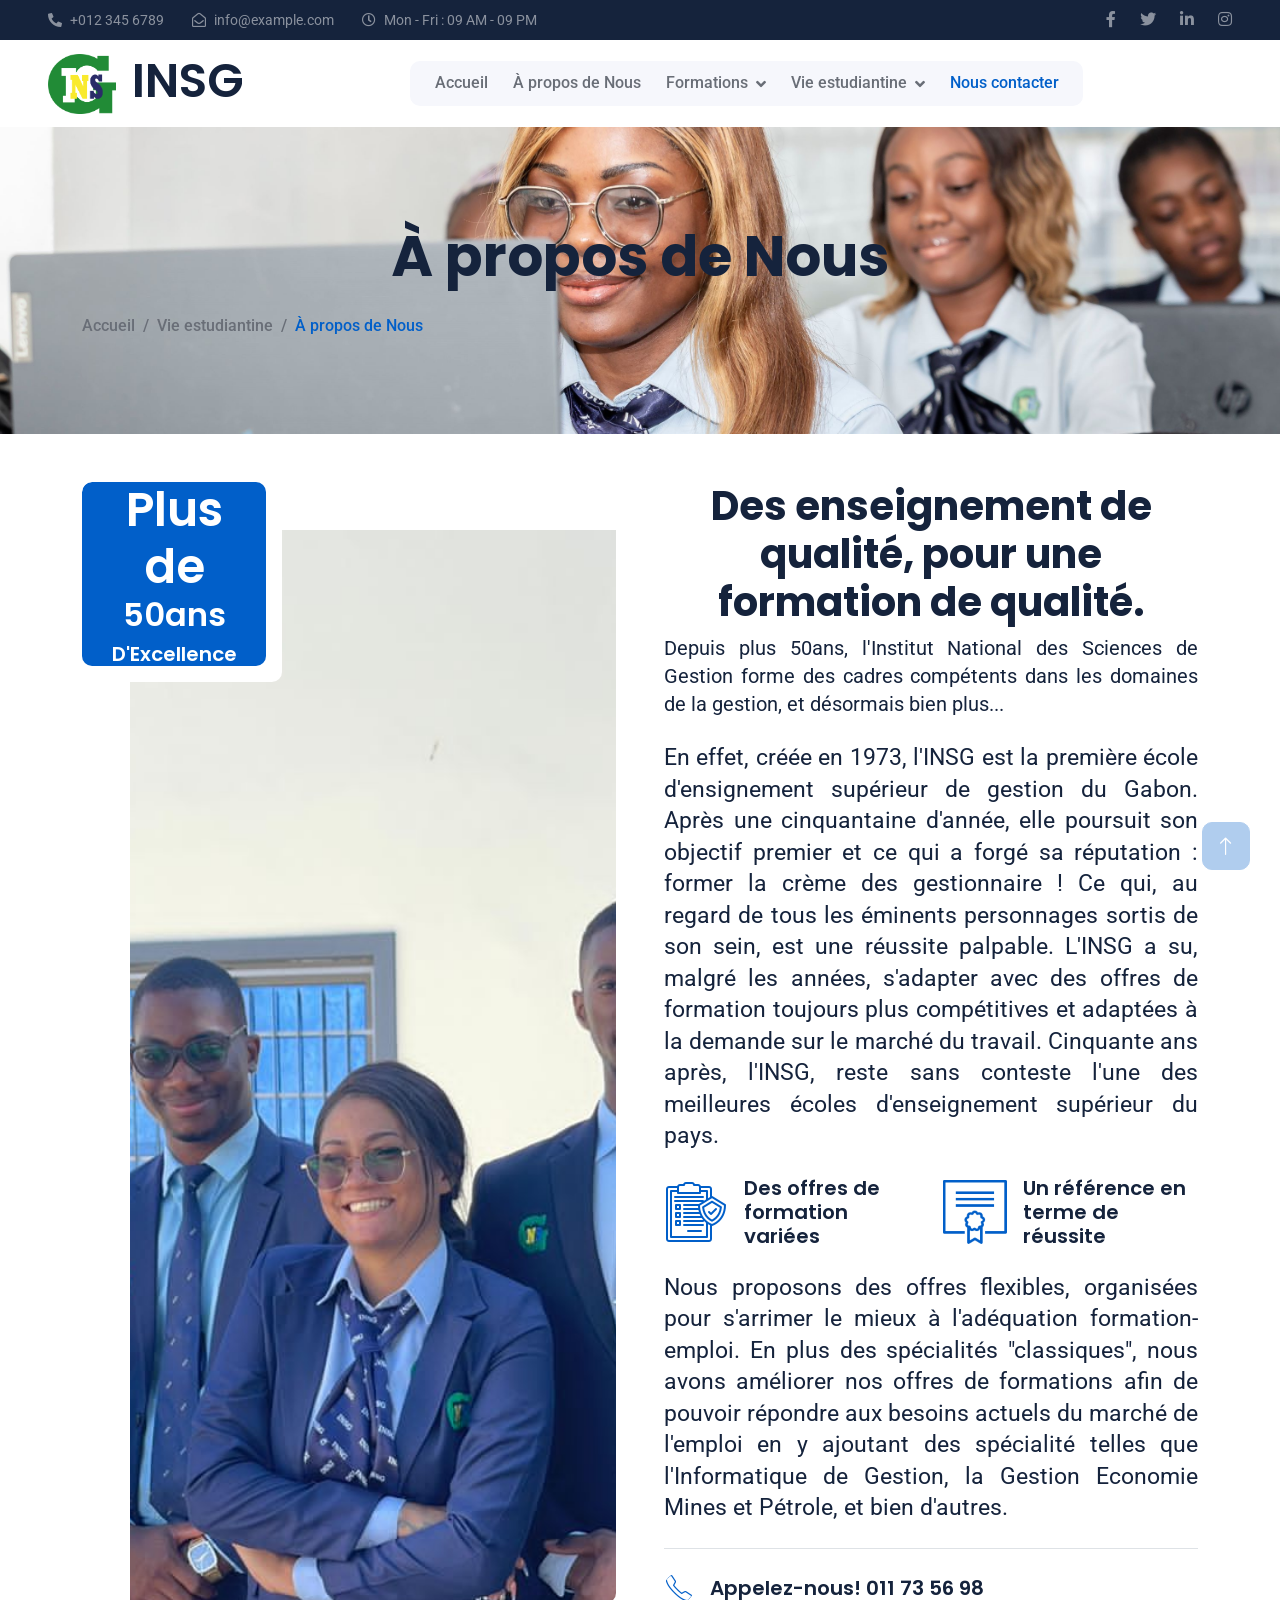
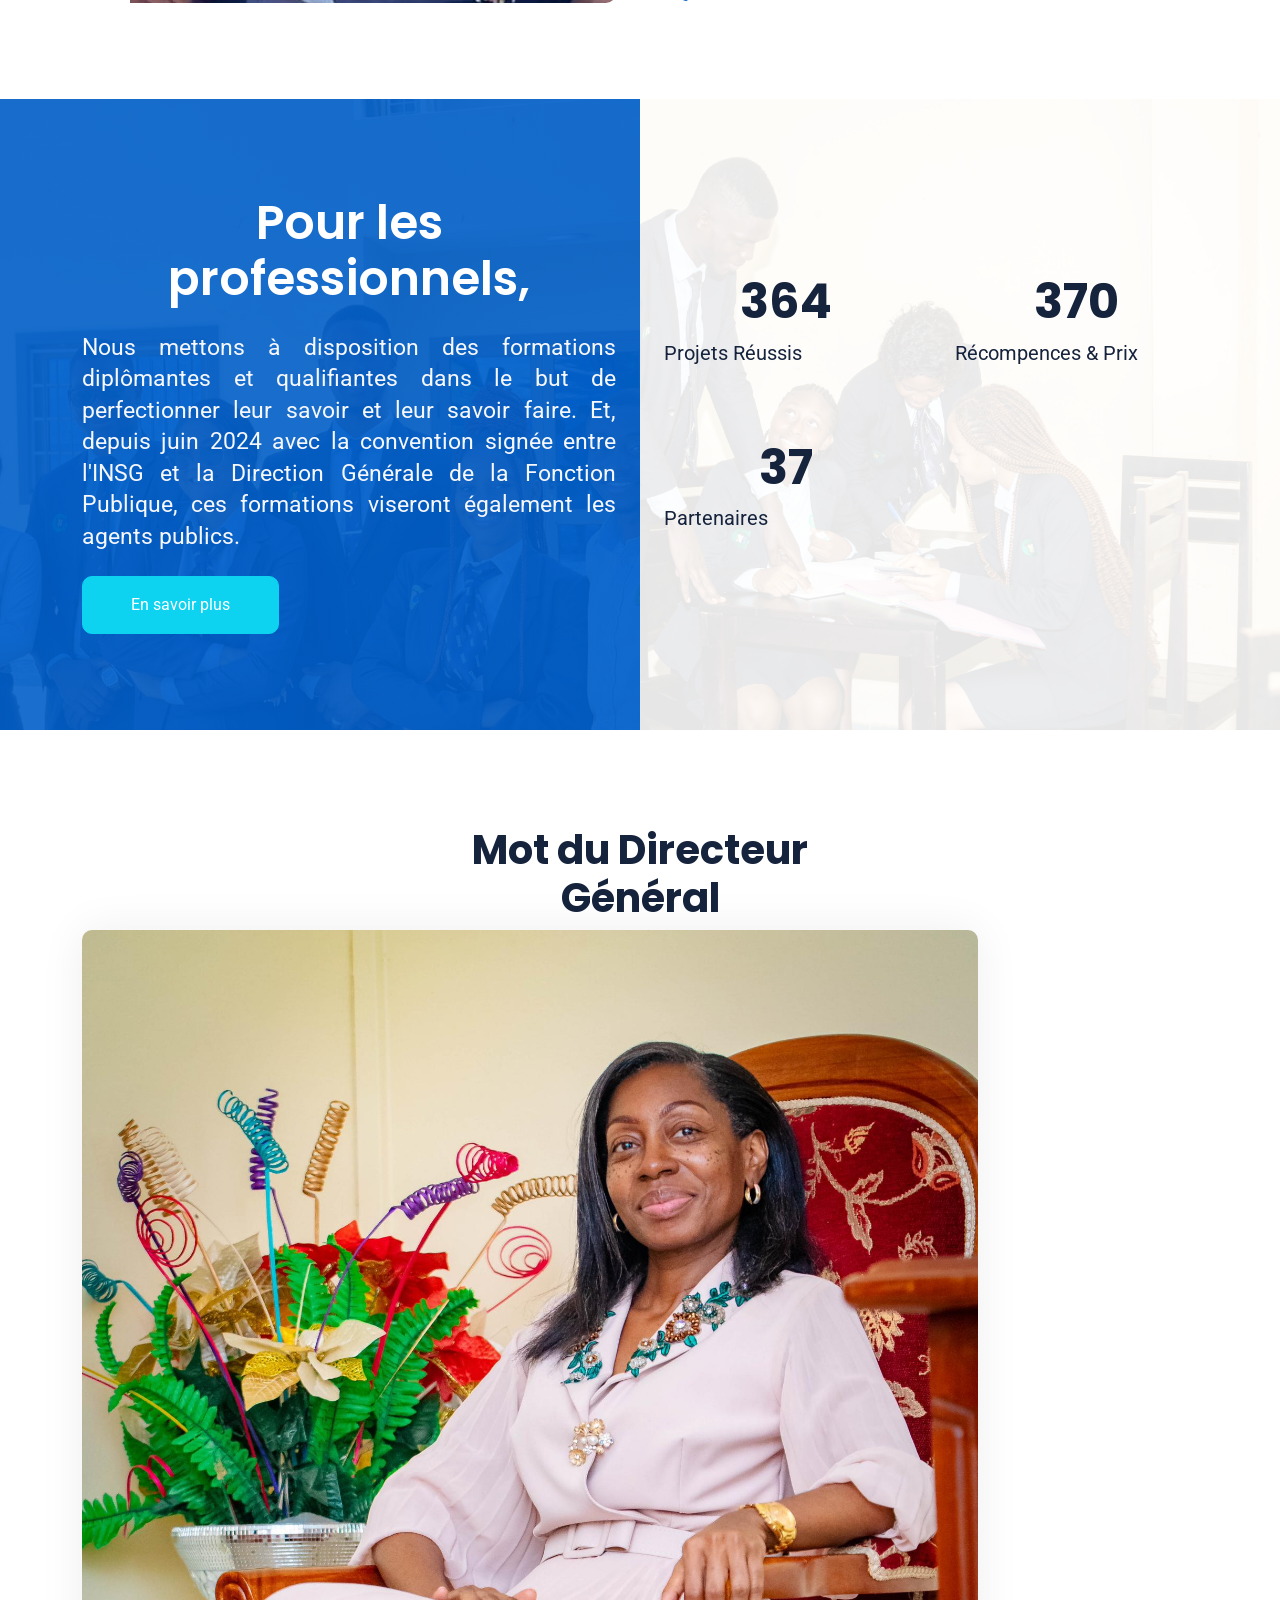
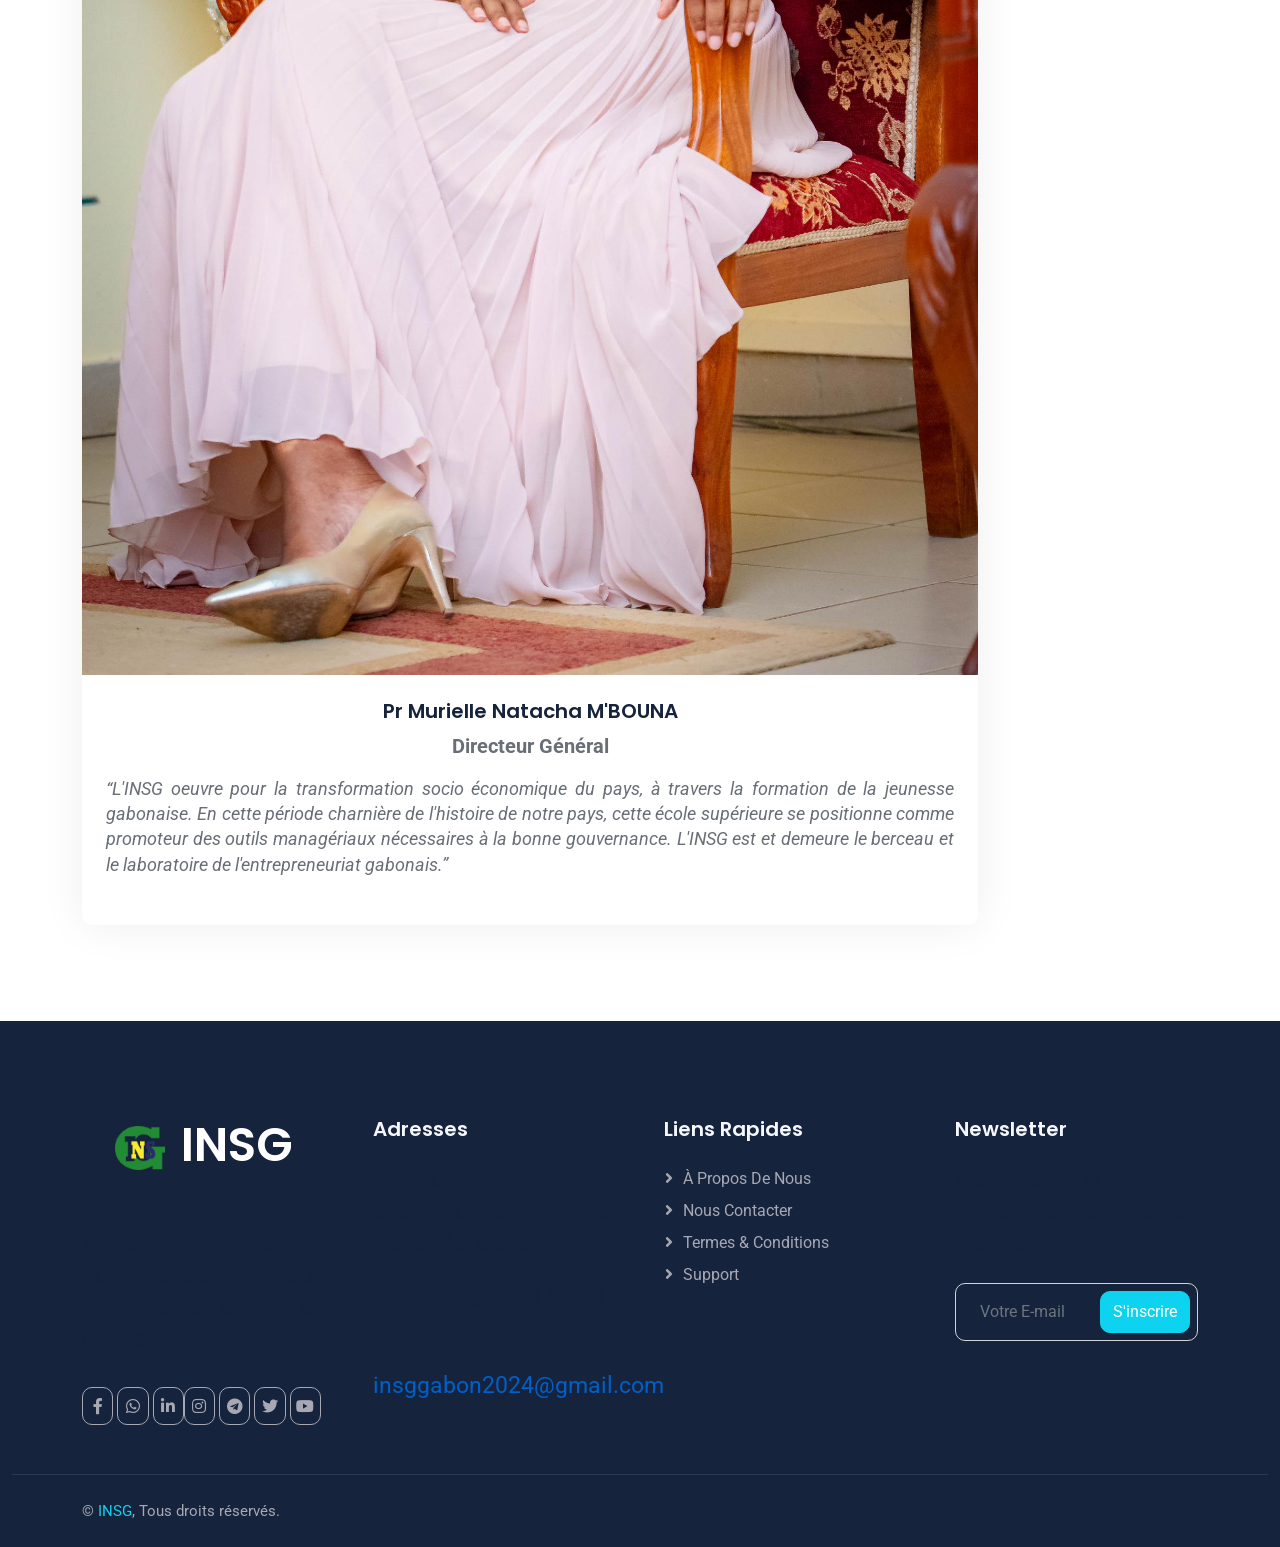
<file: about.html>
<!DOCTYPE html>
<html lang="en">
  <head>
    <meta charset="utf-8" />
    <title>INSG</title>
    <meta content="width=device-width, initial-scale=1.0" name="viewport" />
    <meta content="" name="keywords" />
    <meta content="" name="description" />

    <!-- Favicon -->
    <link href="img/icon/INSG Logo copie.png" rel="icon" />

    <!-- Google Web Fonts -->
    <link rel="preconnect" href="https://fonts.googleapis.com" />
    <link rel="preconnect" href="https://fonts.gstatic.com" crossorigin />
    <link
      href="https://fonts.googleapis.com/css2?family=Roboto:wght@400;500&family=Poppins:wght@600;700&display=swap"
      rel="stylesheet"
    />

    <!-- Icon Font Stylesheet -->
    <link
      href="https://cdnjs.cloudflare.com/ajax/libs/font-awesome/5.10.0/css/all.min.css"
      rel="stylesheet"
    />
    <link
      href="https://cdn.jsdelivr.net/npm/bootstrap-icons@1.4.1/font/bootstrap-icons.css"
      rel="stylesheet"
    />

    <!-- Libraries Stylesheet -->
    <link href="lib/animate/animate.min.css" rel="stylesheet" />
    <link href="lib/owlcarousel/assets/owl.carousel.min.css" rel="stylesheet" />

    <!-- Customized Bootstrap Stylesheet -->
    <link href="css/bootstrap.min.css" rel="stylesheet" />

    <!-- Template Stylesheet -->
    <link href="css/style.css" rel="stylesheet" />
  </head>

  <body>
    <!-- Spinner Start -->
    <div
      id="spinner"
      class="show bg-white position-fixed translate-middle w-100 vh-100 top-50 start-50 d-flex align-items-center justify-content-center"
    >
      <div class="spinner-grow text-primary" role="status"></div>
    </div>
    <!-- Spinner End -->

    <!-- Topbar Start -->
    <div
      class="container-fluid bg-dark text-white-50 py-2 px-0 d-none d-lg-block"
    >
      <div class="row gx-0 align-items-center">
        <div class="col-lg-7 px-5 text-start">
          <div class="h-100 d-inline-flex align-items-center me-4">
            <small class="fa fa-phone-alt me-2"></small>
            <small>+012 345 6789</small>
          </div>
          <div class="h-100 d-inline-flex align-items-center me-4">
            <small class="far fa-envelope-open me-2"></small>
            <small>info@example.com</small>
          </div>
          <div class="h-100 d-inline-flex align-items-center me-4">
            <small class="far fa-clock me-2"></small>
            <small>Mon - Fri : 09 AM - 09 PM</small>
          </div>
        </div>
        <div class="col-lg-5 px-5 text-end">
          <div class="h-100 d-inline-flex align-items-center">
            <a class="text-white-50 ms-4" href=""
              ><i class="fab fa-facebook-f"></i
            ></a>
            <a class="text-white-50 ms-4" href=""
              ><i class="fab fa-twitter"></i
            ></a>
            <a class="text-white-50 ms-4" href=""
              ><i class="fab fa-linkedin-in"></i
            ></a>
            <a class="text-white-50 ms-4" href=""
              ><i class="fab fa-instagram"></i
            ></a>
          </div>
        </div>
      </div>
    </div>
    <!-- Topbar End -->

    <!-- Navbar Start -->
    <nav
      class="navbar navbar-expand-lg bg-white navbar-light sticky-top px-4 px-lg-5"
    >
      <a href="index.html" class="navbar-brand d-flex align-items-center">
        <h1 class="m-0">
          <img
            class="img-fluid me-3"
            src="img/icon/INSG Logo copie.png"
            alt=""
          />INSG
        </h1>
      </a>
      <button
        type="button"
        class="navbar-toggler"
        data-bs-toggle="collapse"
        data-bs-target="#navbarCollapse"
      >
        <span class="navbar-toggler-icon"></span>
      </button>
      <div class="collapse navbar-collapse" id="navbarCollapse">
        <div class="navbar-nav mx-auto bg-light rounded pe-4 py-3 py-lg-0">
          <a href="index.html" class="nav-item nav-link">Accueil</a>
          <a href="about.html" class="nav-item nav-link">À propos de Nous</a>
          <div class="nav-item dropdown">
            <a
              href="#"
              class="nav-link dropdown-toggle"
              data-bs-toggle="dropdown"
              >Formations</a
            >
            <div class="dropdown-menu bg-light border-0 m-0">
              <a href="formation-initiale.html" class="dropdown-item"
                >Formation Initiale</a
              >
              <a href="formation-continue.html" class="dropdown-item"
                >Formation Continue</a
              >
            </div>
          </div>
          <div class="nav-item dropdown">
            <a
              href="#"
              class="nav-link dropdown-toggle"
              data-bs-toggle="dropdown"
              >Vie estudiantine</a
            >
            <div class="dropdown-menu bg-light border-0 m-0">
              <a href="clubs.html" class="dropdown-item">Clubs</a>
              <a href="associations.html" class="dropdown-item">Associations</a>
            </div>
          </div>
          <a href="contact.html" class="nav-item nav-link active"
            >Nous contacter</a
          >
        </div>
      </div>
      <!-- <a href="" class="btn btn-primary px-3 d-none d-lg-block"
        >Obtenir un devis</a
      > -->
    </nav>
    <!-- Navbar End -->

    <!-- Page Header Start -->
    <div
      class="container-fluid page-header py-5 mb-5 wow fadeIn"
      data-wow-delay="0.1s"
    >
      <div class="container py-5">
        <h1 class="display-4 animated slideInDown mb-4">À propos de Nous</h1>
        <nav aria-label="breadcrumb animated slideInDown">
          <ol class="breadcrumb mb-0">
            <li class="breadcrumb-item"><a href="#">Accueil</a></li>
            <li class="breadcrumb-item"><a href="#">Vie estudiantine</a></li>
            <li class="breadcrumb-item active" aria-current="page">
              À propos de Nous
            </li>
          </ol>
        </nav>
      </div>
    </div>
    <!-- Page Header End -->

    <!-- About Start -->
    <div class="container-xxl py-5">
      <div class="container">
        <div class="row g-5">
          <div class="col-lg-6 wow fadeInUp" data-wow-delay="0.1s">
            <div
              class="position-relative overflow-hidden rounded ps-5 pt-5 h-100"
              style="min-height: 400px"
            >
              <img
                class="position-absolute w-100 h-100"
                src="img/about.jpg"
                alt=""
                style="object-fit: cover"
              />
              <div
                class="position-absolute top-0 start-0 bg-white rounded pe-3 pb-3"
                style="width: 200px; height: 200px"
              >
                <div
                  class="d-flex flex-column justify-content-center text-center bg-primary rounded h-100 p-3"
                >
                  <h1 class="text-white mb-0">Plus de</h1>
                  <h2 class="text-white">50ans</h2>
                  <h5 class="text-white mb-0">D'Excellence</h5>
                </div>
              </div>
            </div>
          </div>
          <div class="col-lg-6 wow fadeInUp" data-wow-delay="0.5s">
            <div class="h-100">
              <h1 class="display-6 mb-5">
                Des enseignement de qualité, pour une formation de qualité.
              </h1>
              <p class="fs-5 text-primary mb-4">
                Depuis plus 50ans, l'Institut National des Sciences de Gestion
                forme des cadres compétents dans les domaines de la gestion, et
                désormais bien plus...
              </p>
              <p class="mb-4">
                En effet, créée en 1973, l'INSG est la première école
                d'ensignement supérieur de gestion du Gabon. Après une
                cinquantaine d'année, elle poursuit son objectif premier et ce
                qui a forgé sa réputation : former la crème des gestionnaire !
                Ce qui, au regard de tous les éminents personnages sortis de son
                sein, est une réussite palpable. L'INSG a su, malgré les années,
                s'adapter avec des offres de formation toujours plus
                compétitives et adaptées à la demande sur le marché du travail.
                Cinquante ans après, l'INSG, reste sans conteste l'une des
                meilleures écoles d'enseignement supérieur du pays.
              </p>
              <div class="row g-4 mb-4">
                <div class="col-sm-6">
                  <div class="d-flex align-items-center">
                    <img
                      class="flex-shrink-0 me-3"
                      src="img/icon/icon-04-primary.png"
                      alt=""
                    />
                    <h5 class="mb-0">Des offres de formation variées</h5>
                  </div>
                </div>
                <div class="col-sm-6">
                  <div class="d-flex align-items-center">
                    <img
                      class="flex-shrink-0 me-3"
                      src="img/icon/icons8-diploma-100.png"
                      alt=""
                    />
                    <h5 class="mb-0">Un référence en terme de réussite</h5>
                  </div>
                </div>
              </div>
              <p class="mb-4">
                Nous proposons des offres flexibles, organisées pour s'arrimer
                le mieux à l'adéquation formation-emploi. En plus des
                spécialités "classiques", nous avons améliorer nos offres de
                formations afin de pouvoir répondre aux besoins actuels du
                marché de l'emploi en y ajoutant des spécialité telles que
                l'Informatique de Gestion, la Gestion Economie Mines et Pétrole,
                et bien d'autres.
              </p>
              <div class="border-top mt-4 pt-4">
                <div class="d-flex align-items-center">
                  <img
                    class="flex-shrink-0 rounded-circle me-3"
                    src="img/icon/icons8-telephone-100.png"
                    alt=""
                  />
                  <h5 class="mb-0">Appelez-nous! 011 73 56 98</h5>
                </div>
              </div>
            </div>
          </div>
        </div>
      </div>
    </div>
    <!-- About End -->

    <!-- Facts Start -->
    <div class="container-fluid overflow-hidden my-5 px-lg-0">
      <div class="container facts px-lg-0">
        <div class="row g-0 mx-lg-0">
          <div class="col-lg-6 facts-text wow fadeIn" data-wow-delay="0.1s">
            <div class="h-100 px-4 ps-lg-0">
              <h1 class="text-white mb-4">Pour les professionnels,</h1>
              <p class="text-light mb-5">
                Nous mettons à disposition des formations diplômantes et
                qualifiantes dans le but de perfectionner leur savoir et leur
                savoir faire. Et, depuis juin 2024 avec la convention signée
                entre l'INSG et la Direction Générale de la Fonction Publique,
                ces formations viseront également les agents publics.
              </p>
              <a
                href="formation-continue.html"
                class="align-self-start btn btn-secondary py-3 px-5"
                >En savoir plus</a
              >
            </div>
          </div>
          <div class="col-lg-6 facts-counter wow fadeIn" data-wow-delay="0.5s">
            <div class="h-100 px-4 pe-lg-0">
              <div class="row g-5">
                <!-- <div class="col-sm-6">
                  <h1 class="display-5" data-toggle="counter-up">1234</h1>
                  <p class="fs-5 text-primary">Clients Satisfaits</p>
                </div> -->
                <div class="col-sm-6">
                  <h1 class="display-5" data-toggle="counter-up">1234</h1>
                  <p class="fs-5 text-primary">Projets Réussis</p>
                </div>
                <div class="col-sm-6">
                  <h1 class="display-5" data-toggle="counter-up">1234</h1>
                  <p class="fs-5 text-primary">Récompences & Prix</p>
                </div>
                <div class="col-sm-6">
                  <h1 class="display-5" data-toggle="counter-up">123</h1>
                  <p class="fs-5 text-primary">Partenaires</p>
                </div>
              </div>
            </div>
          </div>
        </div>
      </div>
    </div>
    <!-- Facts End -->

    <!-- Team Start -->
    <div class="container-xxl py-5">
      <div class="container">
        <div class="text-center mx-auto" style="max-width: 500px">
          <h1 class="display-6 mb-5">Mot du Directeur Général</h1>
        </div>
        <div class="row g-4">
          <div class="col-lg-3 col-md-6 wow fadeInUp" data-wow-delay="0.1s">
            <div class="team-item rounded">
              <img class="img-fluid" src="img/DG.jpg" alt="" />
              <div class="text-center p-4">
                <h5>Pr Murielle Natacha M'BOUNA</h5>
                <span>Directeur Général</span>
                <p class="mot-dg mb-5">
                  <em>
                    “L'INSG oeuvre pour la transformation socio économique du
                    pays, à travers la formation de la jeunesse gabonaise. En
                    cette période charnière de l'histoire de notre pays, cette
                    école supérieure se positionne comme promoteur des outils
                    managériaux nécessaires à la bonne gouvernance. L'INSG est
                    et demeure le berceau et le laboratoire de l'entrepreneuriat
                    gabonais.”
                  </em>
                </p>
              </div>
            </div>
          </div>
        </div>
      </div>
    </div>
    <!-- Team End -->

    <!-- Footer Start -->
    <div
      class="container-fluid bg-dark footer mt-5 pt-5 wow fadeIn"
      data-wow-delay="0.1s"
    >
      <div class="container py-5">
        <div class="row g-5">
          <div class="col-lg-3 col-md-6">
            <h1 class="text-white mb-4">
              <img
                class="img-fluid me-3"
                src="img/icon/INSG Logo 2.png"
                alt=""
              />INSG
            </h1>
            <p>
              Première école supérieure de gestion du Gabon, nous formons la
              crème de gestionnaire !
            </p>
            <div class="d-flex pt-2">
              <a
                class="btn btn-square me-1"
                href="https://www.facebook.com/share/AqTEwnG1KFaj428p/?mibextid=LQQJ4d"
                target="_blank"
                ><i class="fab fa-facebook-f"></i
              ></a>
              <a
                class="btn btn-square me-1"
                href="https://whatsapp.com/channel/0029VaZIEoA5kg6yLRCyvH2j"
                target="_blank"
                ><i class="fab fa-whatsapp"></i
              ></a>
              <a
                class="btn btn-square me-0"
                href="https://www.linkedin.com/company/institut-national-des-sciences-de-gestion-officiel/"
                target="_blank"
                ><i class="fab fa-linkedin-in"></i
              ></a>
              <a
                class="btn btn-square me-1"
                href="https://www.instagram.com/insg_gabon?igsh=MXA3NzZ6dDhqcHZ2NA%3D%3D&utm_source=qr"
                target="_blank"
                ><i class="fab fa-instagram"></i
              ></a>
              <a
                class="btn btn-square me-1"
                href="https://t.me/insggabon"
                target="_blank"
                ><i class="fab fa-telegram"></i
              ></a>
              <a
                class="btn btn-square me-1"
                href="https://x.com/insg_gabon"
                target="_blank"
                ><i class="fab fa-twitter"></i
              ></a>
              <a
                class="btn btn-square me-1"
                href="https://youtube.com/@institutnationaldessciencesdeg?si=Vd_YM5fWABOpxVqA"
                target="_blank"
                ><i class="fab fa-youtube"></i
              ></a>
            </div>
          </div>
          <div class="col-lg-3 col-md-6">
            <h5 class="text-light mb-4">Adresses</h5>
            <p>
              <i class="fa fa-map-marker-alt me-3"></i>Feu tricolore du
              Gros-Bouquet, BP: 190, Libreville, Gabon
            </p>
            <p><i class="fa fa-phone-alt me-3"></i>+241 011 73 56 98</p>
            <p>
              <i class="fa fa-envelope me-3"></i
              ><a href="mailto: insggabon2024@gmail.com"
                >insggabon2024@gmail.com</a
              >
            </p>
          </div>
          <div class="col-lg-3 col-md-6">
            <h5 class="text-light mb-4">Liens Rapides</h5>
            <a class="btn btn-link" href="">À propos de Nous</a>
            <a class="btn btn-link" href="">Nous contacter</a>
            <a class="btn btn-link" href="">Termes & Conditions</a>
            <a class="btn btn-link" href="">Support</a>
          </div>
          <div class="col-lg-3 col-md-6">
            <h5 class="text-light mb-4">Newsletter</h5>
            <p>Inscrivez-vous à notre Newsletter pour ne rien manquer!</p>
            <div class="position-relative mx-auto" style="max-width: 400px">
              <input
                class="form-control bg-transparent w-100 py-3 ps-4 pe-5"
                type="text"
                placeholder="Votre E-mail"
              />
              <button
                type="button"
                class="btn btn-secondary py-2 position-absolute top-0 end-0 mt-2 me-2"
              >
                S'inscrire
              </button>
            </div>
          </div>
        </div>
      </div>
      <div class="container-fluid copyright">
        <div class="container">
          <div class="row">
            <div class="col-md-6 text-center text-md-start mb-3 mb-md-0">
              &copy; <a href="#">INSG</a>, Tous droits réservés.
            </div>
          </div>
        </div>
      </div>
    </div>
    <!-- Footer End -->

    <!-- Back to Top -->
    <a href="#" class="btn btn-lg btn-primary btn-lg-square back-to-top"
      ><i class="bi bi-arrow-up"></i
    ></a>

    <!-- JavaScript Libraries -->
    <script src="https://code.jquery.com/jquery-3.4.1.min.js"></script>
    <script src="https://cdn.jsdelivr.net/npm/bootstrap@5.0.0/dist/js/bootstrap.bundle.min.js"></script>
    <script src="lib/wow/wow.min.js"></script>
    <script src="lib/easing/easing.min.js"></script>
    <script src="lib/waypoints/waypoints.min.js"></script>
    <script src="lib/owlcarousel/owl.carousel.min.js"></script>
    <script src="lib/counterup/counterup.min.js"></script>

    <!-- Template Javascript -->
    <script src="js/main.js"></script>
  </body>
</html>
</file>
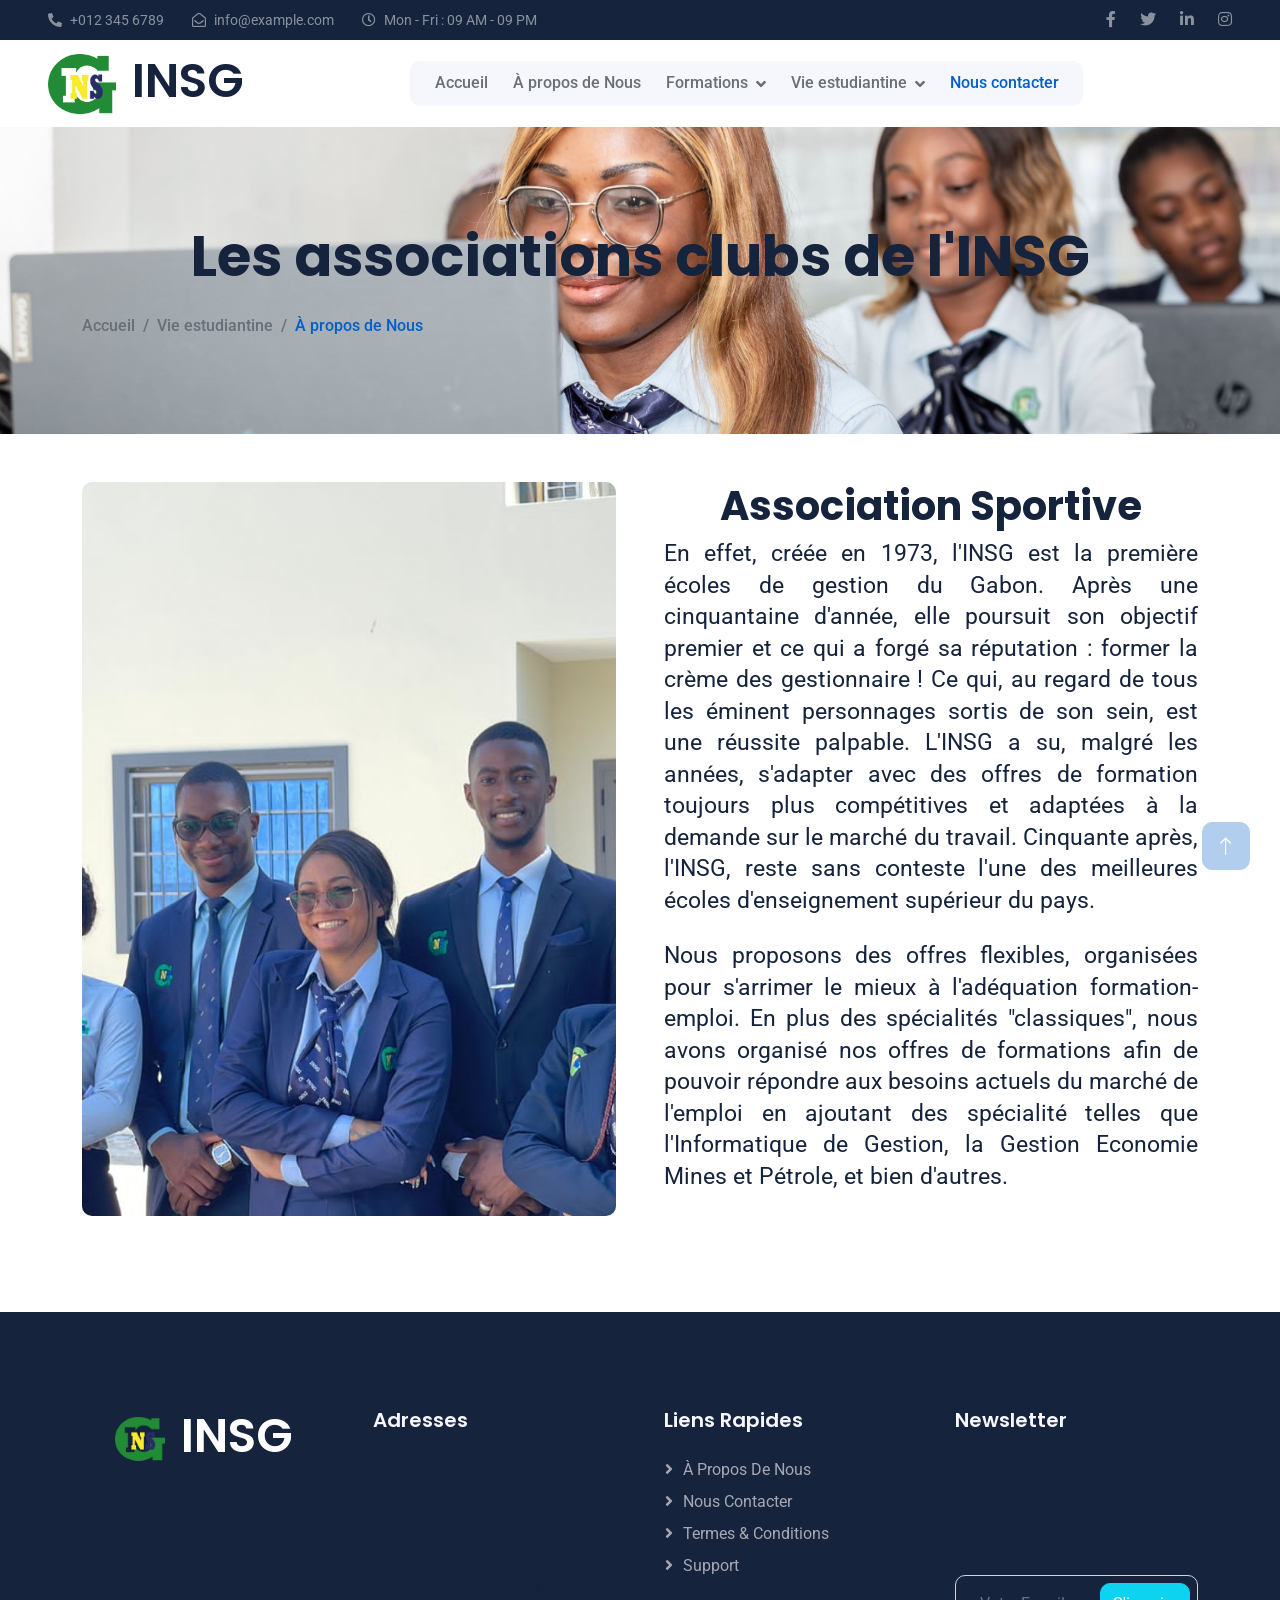
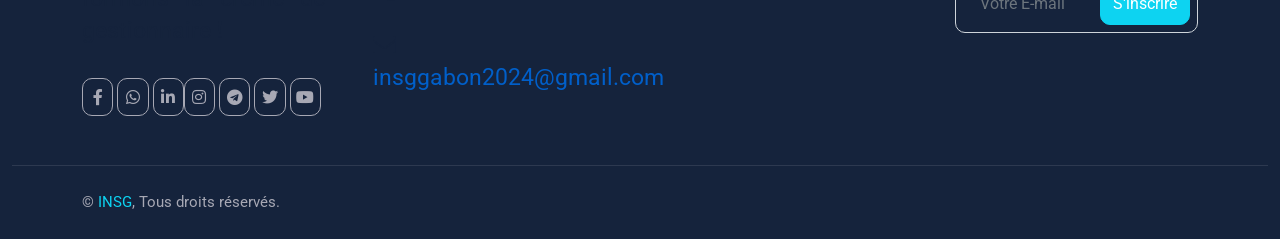
<file: associations.html>
<!DOCTYPE html>
<html lang="en">
  <head>
    <meta charset="utf-8" />
    <title>INSG - Clubs</title>
    <meta content="width=device-width, initial-scale=1.0" name="viewport" />
    <meta content="" name="keywords" />
    <meta content="" name="description" />

    <!-- Favicon -->
    <link href="img/icon/INSG Logo copie.png" rel="icon" />

    <!-- Google Web Fonts -->
    <link rel="preconnect" href="https://fonts.googleapis.com" />
    <link rel="preconnect" href="https://fonts.gstatic.com" crossorigin />
    <link
      href="https://fonts.googleapis.com/css2?family=Roboto:wght@400;500&family=Poppins:wght@600;700&display=swap"
      rel="stylesheet"
    />

    <!-- Icon Font Stylesheet -->
    <link
      href="https://cdnjs.cloudflare.com/ajax/libs/font-awesome/5.10.0/css/all.min.css"
      rel="stylesheet"
    />
    <link
      href="https://cdn.jsdelivr.net/npm/bootstrap-icons@1.4.1/font/bootstrap-icons.css"
      rel="stylesheet"
    />

    <!-- Libraries Stylesheet -->
    <link href="lib/animate/animate.min.css" rel="stylesheet" />
    <link href="lib/owlcarousel/assets/owl.carousel.min.css" rel="stylesheet" />

    <!-- Customized Bootstrap Stylesheet -->
    <link href="css/bootstrap.min.css" rel="stylesheet" />

    <!-- Template Stylesheet -->
    <link href="css/style.css" rel="stylesheet" />
  </head>

  <body>
    <!-- Spinner Start -->
    <div
      id="spinner"
      class="show bg-white position-fixed translate-middle w-100 vh-100 top-50 start-50 d-flex align-items-center justify-content-center"
    >
      <div class="spinner-grow text-primary" role="status"></div>
    </div>
    <!-- Spinner End -->

    <!-- Topbar Start -->
    <div
      class="container-fluid bg-dark text-white-50 py-2 px-0 d-none d-lg-block"
    >
      <div class="row gx-0 align-items-center">
        <div class="col-lg-7 px-5 text-start">
          <div class="h-100 d-inline-flex align-items-center me-4">
            <small class="fa fa-phone-alt me-2"></small>
            <small>+012 345 6789</small>
          </div>
          <div class="h-100 d-inline-flex align-items-center me-4">
            <small class="far fa-envelope-open me-2"></small>
            <small>info@example.com</small>
          </div>
          <div class="h-100 d-inline-flex align-items-center me-4">
            <small class="far fa-clock me-2"></small>
            <small>Mon - Fri : 09 AM - 09 PM</small>
          </div>
        </div>
        <div class="col-lg-5 px-5 text-end">
          <div class="h-100 d-inline-flex align-items-center">
            <a class="text-white-50 ms-4" href=""
              ><i class="fab fa-facebook-f"></i
            ></a>
            <a class="text-white-50 ms-4" href=""
              ><i class="fab fa-twitter"></i
            ></a>
            <a class="text-white-50 ms-4" href=""
              ><i class="fab fa-linkedin-in"></i
            ></a>
            <a class="text-white-50 ms-4" href=""
              ><i class="fab fa-instagram"></i
            ></a>
          </div>
        </div>
      </div>
    </div>
    <!-- Topbar End -->

    <!-- Navbar Start -->
    <nav
      class="navbar navbar-expand-lg bg-white navbar-light sticky-top px-4 px-lg-5"
    >
      <a href="index.html" class="navbar-brand d-flex align-items-center">
        <h1 class="m-0">
          <img
            class="img-fluid me-3"
            src="img/icon/INSG Logo copie.png"
            alt=""
          />INSG
        </h1>
      </a>
      <button
        type="button"
        class="navbar-toggler"
        data-bs-toggle="collapse"
        data-bs-target="#navbarCollapse"
      >
        <span class="navbar-toggler-icon"></span>
      </button>
      <div class="collapse navbar-collapse" id="navbarCollapse">
        <div class="navbar-nav mx-auto bg-light rounded pe-4 py-3 py-lg-0">
          <a href="index.html" class="nav-item nav-link">Accueil</a>
          <a href="about.html" class="nav-item nav-link">À propos de Nous</a>
          <div class="nav-item dropdown">
            <a
              href="#"
              class="nav-link dropdown-toggle"
              data-bs-toggle="dropdown"
              >Formations</a
            >
            <div class="dropdown-menu bg-light border-0 m-0">
              <a href="formation-initiale.html" class="dropdown-item"
                >Formation Initiale</a
              >
              <a href="formation-continue.html" class="dropdown-item"
                >Formation Continue</a
              >
            </div>
          </div>
          <div class="nav-item dropdown">
            <a
              href="#"
              class="nav-link dropdown-toggle"
              data-bs-toggle="dropdown"
              >Vie estudiantine</a
            >
            <div class="dropdown-menu bg-light border-0 m-0">
              <a href="clubs.html" class="dropdown-item">Clubs</a>
              <a href="associations.html" class="dropdown-item">Associations</a>
            </div>
          </div>
          <a href="contact.html" class="nav-item nav-link active"
            >Nous contacter</a
          >
        </div>
      </div>
      <!-- <a href="" class="btn btn-primary px-3 d-none d-lg-block"
        >Obtenir un devis</a
      > -->
    </nav>
    <!-- Navbar End -->

    <!-- Page Header Start -->
    <div
      class="container-fluid page-header py-5 mb-5 wow fadeIn"
      data-wow-delay="0.1s"
    >
      <div class="container py-5">
        <h1 class="display-4 animated slideInDown mb-4">Les associations clubs de l'INSG</h1>
        <nav aria-label="breadcrumb animated slideInDown">
          <ol class="breadcrumb mb-0">
            <li class="breadcrumb-item"><a href="#">Accueil</a></li>
            <li class="breadcrumb-item"><a href="#">Vie estudiantine</a></li>
            <li class="breadcrumb-item active" aria-current="page">
              À propos de Nous
            </li>
          </ol>
        </nav>
      </div>
    </div>
    <!-- Page Header End -->

    <!-- About Start -->
     
    <div class="container-xxl py-5">
      <div class="container">
        <div class="row g-5">
          <div class="col-lg-6 wow fadeInUp" data-wow-delay="0.1s">
            <div
              class="position-relative overflow-hidden rounded ps-5-1 pt-5-1 h-100"
              style="min-height: 400px"
            >
              <img
                class="position-absolute w-100 h-100"
                src="img/about.jpg"
                alt=""
                style="object-fit: cover"
              />
            </div>
          </div>
          <div class="col-lg-6 wow fadeInUp" data-wow-delay="0.5s">
            <div class="h-100">
              <h1 class="display-6 mb-5">
                Association Sportive
              </h1>
              
              <p class="mb-4">
                En effet, créée en 1973, l'INSG est la première écoles de
                gestion du Gabon. Après une cinquantaine d'année, elle poursuit
                son objectif premier et ce qui a forgé sa réputation : former la
                crème des gestionnaire ! Ce qui, au regard de tous les éminent
                personnages sortis de son sein, est une réussite palpable.
                L'INSG a su, malgré les années, s'adapter avec des offres de
                formation toujours plus compétitives et adaptées à la demande
                sur le marché du travail. Cinquante après, l'INSG, reste sans
                conteste l'une des meilleures écoles d'enseignement supérieur du
                pays.
              </p>
              
              <p class="mb-4">
                Nous proposons des offres flexibles, organisées pour s'arrimer
                le mieux à l'adéquation formation-emploi. En plus des
                spécialités "classiques", nous avons organisé nos offres de
                formations afin de pouvoir répondre aux besoins actuels du
                marché de l'emploi en ajoutant des spécialité telles que
                l'Informatique de Gestion, la Gestion Economie Mines et Pétrole,
                et bien d'autres.
              </p>
              </div>
            </div>
          </div>
        </div>
      </div>
    </div>
    <!-- About End -->


      <!-- Footer Start -->
      <div
      class="container-fluid bg-dark footer mt-5 pt-5 wow fadeIn"
      data-wow-delay="0.1s"
    >
      <div class="container py-5">
        <div class="row g-5">
          <div class="col-lg-3 col-md-6">
            <h1 class="text-white mb-4">
              <img
                class="img-fluid me-3"
                src="img/icon/INSG Logo 2.png"
                alt=""
              />INSG
            </h1>
            <p>
              Première école supérieure de gestion du Gabon, nous formons la
              crème de gestionnaire !
            </p>
            <div class="d-flex pt-2">
              <a
                class="btn btn-square me-1"
                href="https://www.facebook.com/share/AqTEwnG1KFaj428p/?mibextid=LQQJ4d"
                target="_blank"
                ><i class="fab fa-facebook-f"></i
              ></a>
              <a
                class="btn btn-square me-1"
                href="https://whatsapp.com/channel/0029VaZIEoA5kg6yLRCyvH2j"
                target="_blank"
                ><i class="fab fa-whatsapp"></i
              ></a>
              <a
                class="btn btn-square me-0"
                href="https://www.linkedin.com/company/institut-national-des-sciences-de-gestion-officiel/"
                target="_blank"
                ><i class="fab fa-linkedin-in"></i
              ></a>
              <a
                class="btn btn-square me-1"
                href="https://www.instagram.com/insg_gabon?igsh=MXA3NzZ6dDhqcHZ2NA%3D%3D&utm_source=qr"
                target="_blank"
                ><i class="fab fa-instagram"></i
              ></a>
              <a
                class="btn btn-square me-1"
                href="https://t.me/insggabon"
                target="_blank"
                ><i class="fab fa-telegram"></i
              ></a>
              <a
                class="btn btn-square me-1"
                href="https://x.com/insg_gabon"
                target="_blank"
                ><i class="fab fa-twitter"></i
              ></a>
              <a
                class="btn btn-square me-1"
                href="https://youtube.com/@institutnationaldessciencesdeg?si=Vd_YM5fWABOpxVqA"
                target="_blank"
                ><i class="fab fa-youtube"></i
              ></a>
            </div>
          </div>
          <div class="col-lg-3 col-md-6">
            <h5 class="text-light mb-4">Adresses</h5>
            <p>
              <i class="fa fa-map-marker-alt me-3"></i>Feu tricolore du
              Gros-Bouquet, BP: 190, Libreville, Gabon
            </p>
            <p><i class="fa fa-phone-alt me-3"></i>+241 011 73 56 98</p>
            <p>
              <i class="fa fa-envelope me-3"></i
              ><a href="mailto: insggabon2024@gmail.com"
                >insggabon2024@gmail.com</a
              >
            </p>
          </div>
          <div class="col-lg-3 col-md-6">
            <h5 class="text-light mb-4">Liens Rapides</h5>
            <a class="btn btn-link" href="">À propos de Nous</a>
            <a class="btn btn-link" href="">Nous contacter</a>
            <a class="btn btn-link" href="">Termes & Conditions</a>
            <a class="btn btn-link" href="">Support</a>
          </div>
          <div class="col-lg-3 col-md-6">
            <h5 class="text-light mb-4">Newsletter</h5>
            <p>Inscrivez-vous à notre Newsletter pour ne rien manquer!</p>
            <div class="position-relative mx-auto" style="max-width: 400px">
              <input
                class="form-control bg-transparent w-100 py-3 ps-4 pe-5"
                type="text"
                placeholder="Votre E-mail"
              />
              <button
                type="button"
                class="btn btn-secondary py-2 position-absolute top-0 end-0 mt-2 me-2"
              >
                S'inscrire
              </button>
            </div>
          </div>
        </div>
      </div>
      <div class="container-fluid copyright">
        <div class="container">
          <div class="row">
            <div class="col-md-6 text-center text-md-start mb-3 mb-md-0">
              &copy; <a href="#">INSG</a>, Tous droits réservés.
            </div>
          </div>
        </div>
      </div>
    </div>
    <!-- Footer End -->

    <!-- Back to Top -->
    <a href="#" class="btn btn-lg btn-primary btn-lg-square back-to-top"
      ><i class="bi bi-arrow-up"></i
    ></a>

    <!-- JavaScript Libraries -->
    <script src="https://code.jquery.com/jquery-3.4.1.min.js"></script>
    <script src="https://cdn.jsdelivr.net/npm/bootstrap@5.0.0/dist/js/bootstrap.bundle.min.js"></script>
    <script src="lib/wow/wow.min.js"></script>
    <script src="lib/easing/easing.min.js"></script>
    <script src="lib/waypoints/waypoints.min.js"></script>
    <script src="lib/owlcarousel/owl.carousel.min.js"></script>
    <script src="lib/counterup/counterup.min.js"></script>

    <!-- Template Javascript -->
    <script src="js/main.js"></script>
  </body>
</html>
</file>
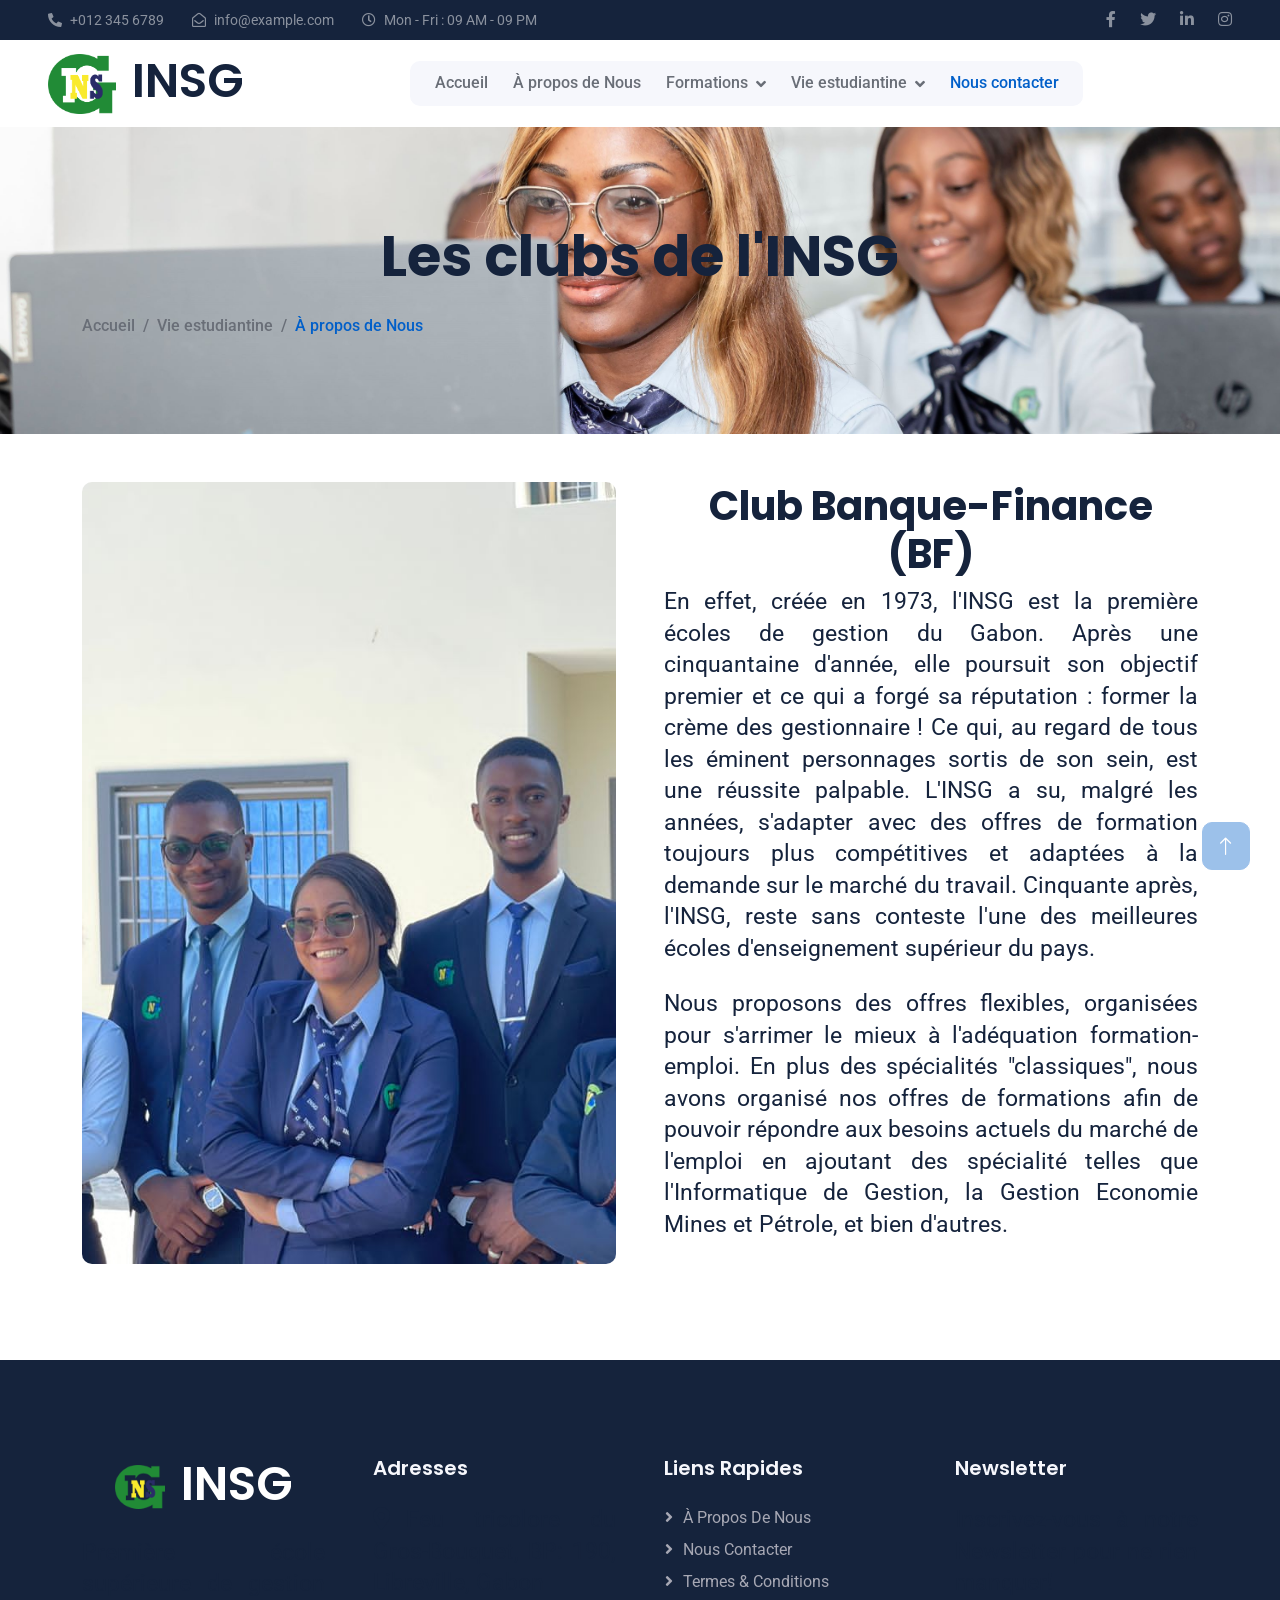
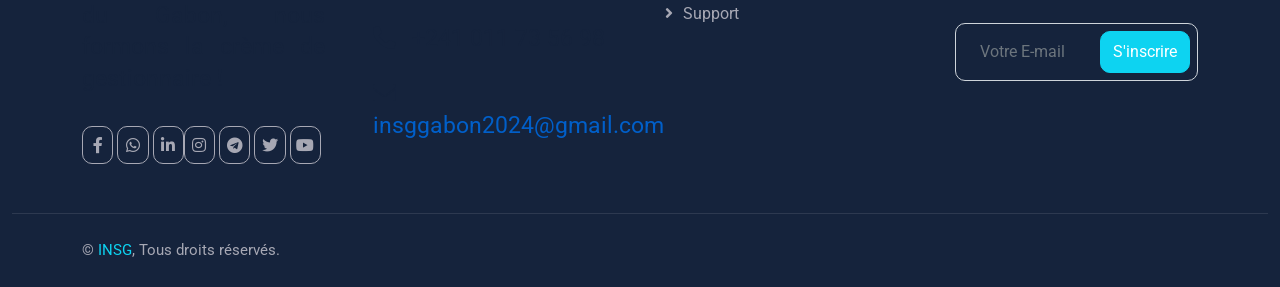
<file: clubs.html>
<!DOCTYPE html>
<html lang="en">
  <head>
    <meta charset="utf-8" />
    <title>INSG - Clubs</title>
    <meta content="width=device-width, initial-scale=1.0" name="viewport" />
    <meta content="" name="keywords" />
    <meta content="" name="description" />

    <!-- Favicon -->
    <link href="img/icon/INSG Logo copie.png" rel="icon" />

    <!-- Google Web Fonts -->
    <link rel="preconnect" href="https://fonts.googleapis.com" />
    <link rel="preconnect" href="https://fonts.gstatic.com" crossorigin />
    <link
      href="https://fonts.googleapis.com/css2?family=Roboto:wght@400;500&family=Poppins:wght@600;700&display=swap"
      rel="stylesheet"
    />

    <!-- Icon Font Stylesheet -->
    <link
      href="https://cdnjs.cloudflare.com/ajax/libs/font-awesome/5.10.0/css/all.min.css"
      rel="stylesheet"
    />
    <link
      href="https://cdn.jsdelivr.net/npm/bootstrap-icons@1.4.1/font/bootstrap-icons.css"
      rel="stylesheet"
    />

    <!-- Libraries Stylesheet -->
    <link href="lib/animate/animate.min.css" rel="stylesheet" />
    <link href="lib/owlcarousel/assets/owl.carousel.min.css" rel="stylesheet" />

    <!-- Customized Bootstrap Stylesheet -->
    <link href="css/bootstrap.min.css" rel="stylesheet" />

    <!-- Template Stylesheet -->
    <link href="css/style.css" rel="stylesheet" />
  </head>

  <body>
    <!-- Spinner Start -->
    <div
      id="spinner"
      class="show bg-white position-fixed translate-middle w-100 vh-100 top-50 start-50 d-flex align-items-center justify-content-center"
    >
      <div class="spinner-grow text-primary" role="status"></div>
    </div>
    <!-- Spinner End -->

    <!-- Topbar Start -->
    <div
      class="container-fluid bg-dark text-white-50 py-2 px-0 d-none d-lg-block"
    >
      <div class="row gx-0 align-items-center">
        <div class="col-lg-7 px-5 text-start">
          <div class="h-100 d-inline-flex align-items-center me-4">
            <small class="fa fa-phone-alt me-2"></small>
            <small>+012 345 6789</small>
          </div>
          <div class="h-100 d-inline-flex align-items-center me-4">
            <small class="far fa-envelope-open me-2"></small>
            <small>info@example.com</small>
          </div>
          <div class="h-100 d-inline-flex align-items-center me-4">
            <small class="far fa-clock me-2"></small>
            <small>Mon - Fri : 09 AM - 09 PM</small>
          </div>
        </div>
        <div class="col-lg-5 px-5 text-end">
          <div class="h-100 d-inline-flex align-items-center">
            <a class="text-white-50 ms-4" href=""
              ><i class="fab fa-facebook-f"></i
            ></a>
            <a class="text-white-50 ms-4" href=""
              ><i class="fab fa-twitter"></i
            ></a>
            <a class="text-white-50 ms-4" href=""
              ><i class="fab fa-linkedin-in"></i
            ></a>
            <a class="text-white-50 ms-4" href=""
              ><i class="fab fa-instagram"></i
            ></a>
          </div>
        </div>
      </div>
    </div>
    <!-- Topbar End -->

   <!-- Navbar Start -->
   <nav
   class="navbar navbar-expand-lg bg-white navbar-light sticky-top px-4 px-lg-5"
 >
   <a href="index.html" class="navbar-brand d-flex align-items-center">
     <h1 class="m-0">
       <img
         class="img-fluid me-3"
         src="img/icon/INSG Logo copie.png"
         alt=""
       />INSG
     </h1>
   </a>
   <button
     type="button"
     class="navbar-toggler"
     data-bs-toggle="collapse"
     data-bs-target="#navbarCollapse"
   >
     <span class="navbar-toggler-icon"></span>
   </button>
   <div class="collapse navbar-collapse" id="navbarCollapse">
     <div class="navbar-nav mx-auto bg-light rounded pe-4 py-3 py-lg-0">
       <a href="index.html" class="nav-item nav-link">Accueil</a>
       <a href="about.html" class="nav-item nav-link">À propos de Nous</a>
       <div class="nav-item dropdown">
         <a
           href="#"
           class="nav-link dropdown-toggle"
           data-bs-toggle="dropdown"
           >Formations</a
         >
         <div class="dropdown-menu bg-light border-0 m-0">
           <a href="formation-initiale.html" class="dropdown-item"
             >Formation Initiale</a
           >
           <a href="formation-continue.html" class="dropdown-item"
             >Formation Continue</a
           >
         </div>
       </div>
       <div class="nav-item dropdown">
         <a
           href="#"
           class="nav-link dropdown-toggle"
           data-bs-toggle="dropdown"
           >Vie estudiantine</a
         >
         <div class="dropdown-menu bg-light border-0 m-0">
           <a href="clubs.html" class="dropdown-item">Clubs</a>
           <a href="associations.html" class="dropdown-item">Associations</a>
         </div>
       </div>
       <a href="contact.html" class="nav-item nav-link active"
         >Nous contacter</a
       >
     </div>
   </div>
   <!-- <a href="" class="btn btn-primary px-3 d-none d-lg-block"
     >Obtenir un devis</a
   > -->
 </nav>
 <!-- Navbar End -->

    <!-- Page Header Start -->
    <div
      class="container-fluid page-header py-5 mb-5 wow fadeIn"
      data-wow-delay="0.1s"
    >
      <div class="container py-5">
        <h1 class="display-4 animated slideInDown mb-4">Les clubs de l'INSG</h1>
        <nav aria-label="breadcrumb animated slideInDown">
          <ol class="breadcrumb mb-0">
            <li class="breadcrumb-item"><a href="#">Accueil</a></li>
            <li class="breadcrumb-item"><a href="#">Vie estudiantine</a></li>
            <li class="breadcrumb-item active" aria-current="page">
              À propos de Nous
            </li>
          </ol>
        </nav>
      </div>
    </div>
    <!-- Page Header End -->

    <!-- About Start -->
     
    <div class="container-xxl py-5">
      <div class="container">
        <div class="row g-5">
          <div class="col-lg-6 wow fadeInUp" data-wow-delay="0.1s">
            <div
              class="position-relative overflow-hidden rounded ps-5-1 pt-5-1 h-100"
              style="min-height: 400px"
            >
              <img
                class="position-absolute w-100 h-100"
                src="img/about.jpg"
                alt=""
                style="object-fit: cover"
              />
            </div>
          </div>
          <div class="col-lg-6 wow fadeInUp" data-wow-delay="0.5s">
            <div class="h-100">
              <h1 class="display-6 mb-5">
                Club Banque-Finance (BF)
              </h1>
              
              <p class="mb-4">
                En effet, créée en 1973, l'INSG est la première écoles de
                gestion du Gabon. Après une cinquantaine d'année, elle poursuit
                son objectif premier et ce qui a forgé sa réputation : former la
                crème des gestionnaire ! Ce qui, au regard de tous les éminent
                personnages sortis de son sein, est une réussite palpable.
                L'INSG a su, malgré les années, s'adapter avec des offres de
                formation toujours plus compétitives et adaptées à la demande
                sur le marché du travail. Cinquante après, l'INSG, reste sans
                conteste l'une des meilleures écoles d'enseignement supérieur du
                pays.
              </p>
              
              <p class="mb-4">
                Nous proposons des offres flexibles, organisées pour s'arrimer
                le mieux à l'adéquation formation-emploi. En plus des
                spécialités "classiques", nous avons organisé nos offres de
                formations afin de pouvoir répondre aux besoins actuels du
                marché de l'emploi en ajoutant des spécialité telles que
                l'Informatique de Gestion, la Gestion Economie Mines et Pétrole,
                et bien d'autres.
              </p>
              </div>
            </div>
          </div>
        </div>
      </div>
    </div>
    <!-- About End -->


     <!-- Footer Start -->
     <div
     class="container-fluid bg-dark footer mt-5 pt-5 wow fadeIn"
     data-wow-delay="0.1s"
   >
     <div class="container py-5">
       <div class="row g-5">
         <div class="col-lg-3 col-md-6">
           <h1 class="text-white mb-4">
             <img
               class="img-fluid me-3"
               src="img/icon/INSG Logo 2.png"
               alt=""
             />INSG
           </h1>
           <p>
             Première école supérieure de gestion du Gabon, nous formons la
             crème de gestionnaire !
           </p>
           <div class="d-flex pt-2">
             <a
               class="btn btn-square me-1"
               href="https://www.facebook.com/share/AqTEwnG1KFaj428p/?mibextid=LQQJ4d"
               target="_blank"
               ><i class="fab fa-facebook-f"></i
             ></a>
             <a
               class="btn btn-square me-1"
               href="https://whatsapp.com/channel/0029VaZIEoA5kg6yLRCyvH2j"
               target="_blank"
               ><i class="fab fa-whatsapp"></i
             ></a>
             <a
               class="btn btn-square me-0"
               href="https://www.linkedin.com/company/institut-national-des-sciences-de-gestion-officiel/"
               target="_blank"
               ><i class="fab fa-linkedin-in"></i
             ></a>
             <a
               class="btn btn-square me-1"
               href="https://www.instagram.com/insg_gabon?igsh=MXA3NzZ6dDhqcHZ2NA%3D%3D&utm_source=qr"
               target="_blank"
               ><i class="fab fa-instagram"></i
             ></a>
             <a
               class="btn btn-square me-1"
               href="https://t.me/insggabon"
               target="_blank"
               ><i class="fab fa-telegram"></i
             ></a>
             <a
               class="btn btn-square me-1"
               href="https://x.com/insg_gabon"
               target="_blank"
               ><i class="fab fa-twitter"></i
             ></a>
             <a
               class="btn btn-square me-1"
               href="https://youtube.com/@institutnationaldessciencesdeg?si=Vd_YM5fWABOpxVqA"
               target="_blank"
               ><i class="fab fa-youtube"></i
             ></a>
           </div>
         </div>
         <div class="col-lg-3 col-md-6">
           <h5 class="text-light mb-4">Adresses</h5>
           <p>
             <i class="fa fa-map-marker-alt me-3"></i>Feu tricolore du
             Gros-Bouquet, BP: 190, Libreville, Gabon
           </p>
           <p><i class="fa fa-phone-alt me-3"></i>+241 011 73 56 98</p>
           <p>
             <i class="fa fa-envelope me-3"></i
             ><a href="mailto: insggabon2024@gmail.com"
               >insggabon2024@gmail.com</a
             >
           </p>
         </div>
         <div class="col-lg-3 col-md-6">
           <h5 class="text-light mb-4">Liens Rapides</h5>
           <a class="btn btn-link" href="">À propos de Nous</a>
           <a class="btn btn-link" href="">Nous contacter</a>
           <a class="btn btn-link" href="">Termes & Conditions</a>
           <a class="btn btn-link" href="">Support</a>
         </div>
         <div class="col-lg-3 col-md-6">
           <h5 class="text-light mb-4">Newsletter</h5>
           <p>Inscrivez-vous à notre Newsletter pour ne rien manquer!</p>
           <div class="position-relative mx-auto" style="max-width: 400px">
             <input
               class="form-control bg-transparent w-100 py-3 ps-4 pe-5"
               type="text"
               placeholder="Votre E-mail"
             />
             <button
               type="button"
               class="btn btn-secondary py-2 position-absolute top-0 end-0 mt-2 me-2"
             >
               S'inscrire
             </button>
           </div>
         </div>
       </div>
     </div>
     <div class="container-fluid copyright">
       <div class="container">
         <div class="row">
           <div class="col-md-6 text-center text-md-start mb-3 mb-md-0">
             &copy; <a href="#">INSG</a>, Tous droits réservés.
           </div>
         </div>
       </div>
     </div>
   </div>
   <!-- Footer End -->

    <!-- Back to Top -->
    <a href="#" class="btn btn-lg btn-primary btn-lg-square back-to-top"
      ><i class="bi bi-arrow-up"></i
    ></a>

    <!-- JavaScript Libraries -->
    <script src="https://code.jquery.com/jquery-3.4.1.min.js"></script>
    <script src="https://cdn.jsdelivr.net/npm/bootstrap@5.0.0/dist/js/bootstrap.bundle.min.js"></script>
    <script src="lib/wow/wow.min.js"></script>
    <script src="lib/easing/easing.min.js"></script>
    <script src="lib/waypoints/waypoints.min.js"></script>
    <script src="lib/owlcarousel/owl.carousel.min.js"></script>
    <script src="lib/counterup/counterup.min.js"></script>

    <!-- Template Javascript -->
    <script src="js/main.js"></script>
  </body>
</html>
</file>
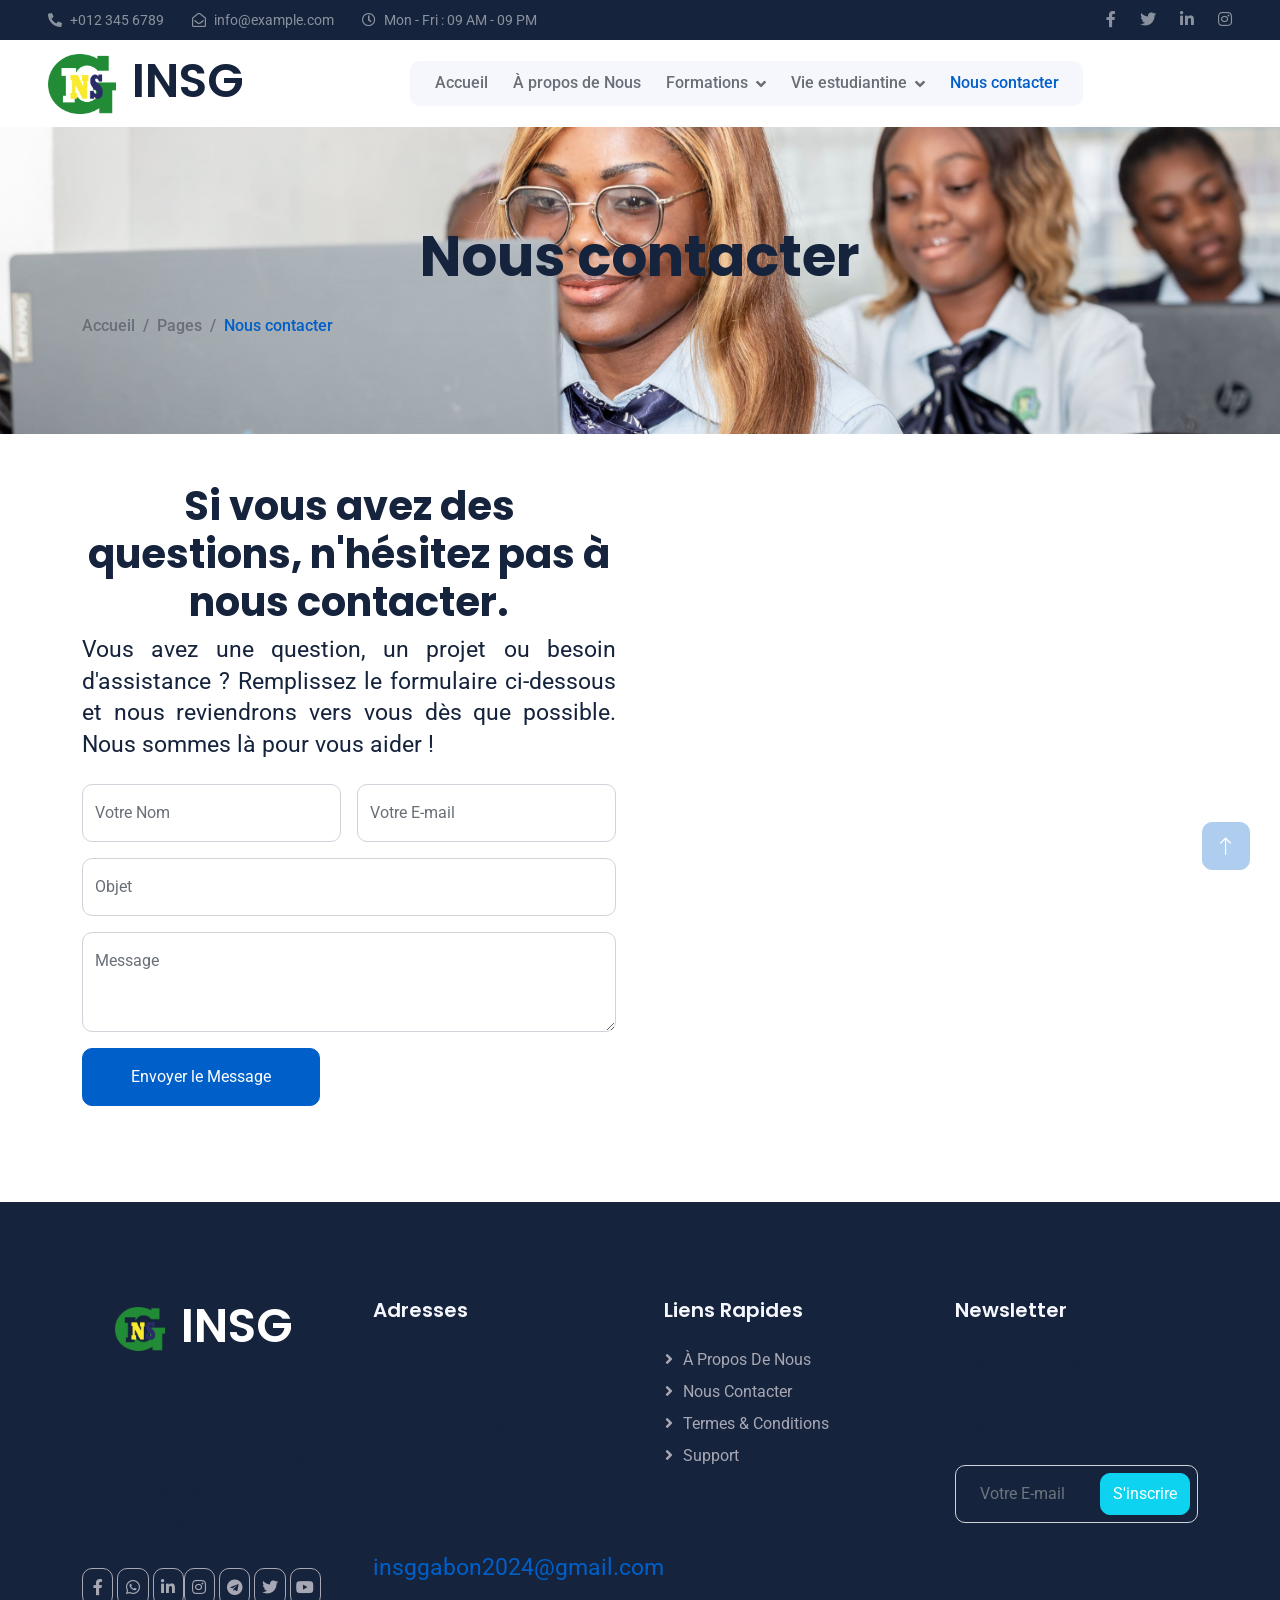
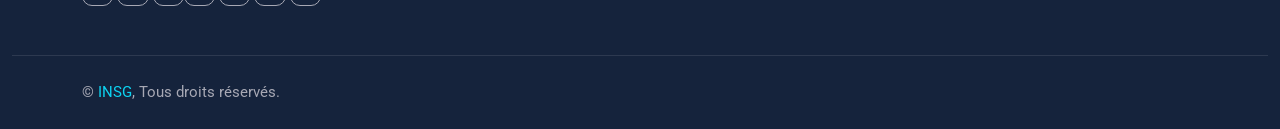
<file: contact.html>
<!DOCTYPE html>
<html lang="en">
  <head>
    <meta charset="utf-8" />
    <title>INSG</title>
    <meta content="width=device-width, initial-scale=1.0" name="viewport" />
    <meta content="" name="keywords" />
    <meta content="" name="description" />

    <!-- Favicon -->
    <link href="img/icon/INSG Logo copie.png" rel="icon" />

    <!-- Google Web Fonts -->
    <link rel="preconnect" href="https://fonts.googleapis.com" />
    <link rel="preconnect" href="https://fonts.gstatic.com" crossorigin />
    <link
      href="https://fonts.googleapis.com/css2?family=Roboto:wght@400;500&family=Poppins:wght@600;700&display=swap"
      rel="stylesheet"
    />

    <!-- Icon Font Stylesheet -->
    <link
      href="https://cdnjs.cloudflare.com/ajax/libs/font-awesome/5.10.0/css/all.min.css"
      rel="stylesheet"
    />
    <link
      href="https://cdn.jsdelivr.net/npm/bootstrap-icons@1.4.1/font/bootstrap-icons.css"
      rel="stylesheet"
    />

    <!-- Libraries Stylesheet -->
    <link href="lib/animate/animate.min.css" rel="stylesheet" />
    <link href="lib/owlcarousel/assets/owl.carousel.min.css" rel="stylesheet" />

    <!-- Customized Bootstrap Stylesheet -->
    <link href="css/bootstrap.min.css" rel="stylesheet" />

    <!-- Template Stylesheet -->
    <link href="css/style.css" rel="stylesheet" />
  </head>

  <body>
    <!-- Spinner Start -->
    <div
      id="spinner"
      class="show bg-white position-fixed translate-middle w-100 vh-100 top-50 start-50 d-flex align-items-center justify-content-center"
    >
      <div class="spinner-grow text-primary" role="status"></div>
    </div>
    <!-- Spinner End -->

    <!-- Topbar Start -->
    <div
      class="container-fluid bg-dark text-white-50 py-2 px-0 d-none d-lg-block"
    >
      <div class="row gx-0 align-items-center">
        <div class="col-lg-7 px-5 text-start">
          <div class="h-100 d-inline-flex align-items-center me-4">
            <small class="fa fa-phone-alt me-2"></small>
            <small>+012 345 6789</small>
          </div>
          <div class="h-100 d-inline-flex align-items-center me-4">
            <small class="far fa-envelope-open me-2"></small>
            <small>info@example.com</small>
          </div>
          <div class="h-100 d-inline-flex align-items-center me-4">
            <small class="far fa-clock me-2"></small>
            <small>Mon - Fri : 09 AM - 09 PM</small>
          </div>
        </div>
        <div class="col-lg-5 px-5 text-end">
          <div class="h-100 d-inline-flex align-items-center">
            <a class="text-white-50 ms-4" href=""
              ><i class="fab fa-facebook-f"></i
            ></a>
            <a class="text-white-50 ms-4" href=""
              ><i class="fab fa-twitter"></i
            ></a>
            <a class="text-white-50 ms-4" href=""
              ><i class="fab fa-linkedin-in"></i
            ></a>
            <a class="text-white-50 ms-4" href=""
              ><i class="fab fa-instagram"></i
            ></a>
          </div>
        </div>
      </div>
    </div>
    <!-- Topbar End -->

    <!-- Navbar Start -->
    <nav
      class="navbar navbar-expand-lg bg-white navbar-light sticky-top px-4 px-lg-5"
    >
      <a href="index.html" class="navbar-brand d-flex align-items-center">
        <h1 class="m-0">
          <img
            class="img-fluid me-3"
            src="img/icon/INSG Logo copie.png"
            alt=""
          />INSG
        </h1>
      </a>
      <button
        type="button"
        class="navbar-toggler"
        data-bs-toggle="collapse"
        data-bs-target="#navbarCollapse"
      >
        <span class="navbar-toggler-icon"></span>
      </button>
      <div class="collapse navbar-collapse" id="navbarCollapse">
        <div class="navbar-nav mx-auto bg-light rounded pe-4 py-3 py-lg-0">
          <a href="index.html" class="nav-item nav-link">Accueil</a>
          <a href="about.html" class="nav-item nav-link">À propos de Nous</a>
          <div class="nav-item dropdown">
            <a
              href="#"
              class="nav-link dropdown-toggle"
              data-bs-toggle="dropdown"
              >Formations</a
            >
            <div class="dropdown-menu bg-light border-0 m-0">
              <a href="formation-initiale.html" class="dropdown-item"
                >Formation Initiale</a
              >
              <a href="formation-continue.html" class="dropdown-item"
                >Formation Continue</a
              >
            </div>
          </div>
          <div class="nav-item dropdown">
            <a
              href="#"
              class="nav-link dropdown-toggle"
              data-bs-toggle="dropdown"
              >Vie estudiantine</a
            >
            <div class="dropdown-menu bg-light border-0 m-0">
              <a href="clubs.html" class="dropdown-item">Clubs</a>
              <a href="associations.html" class="dropdown-item">Associations</a>
            </div>
          </div>
          <a href="contact.html" class="nav-item nav-link active"
            >Nous contacter</a
          >
        </div>
      </div>
      <!-- <a href="" class="btn btn-primary px-3 d-none d-lg-block"
        >Obtenir un devis</a
      > -->
    </nav>
    <!-- Navbar End -->

    <!-- Page Header Start -->
    <div
      class="container-fluid page-header py-5 mb-5 wow fadeIn"
      data-wow-delay="0.1s"
    >
      <div class="container py-5">
        <h1 class="display-4 animated slideInDown mb-4">Nous contacter</h1>
        <nav aria-label="breadcrumb animated slideInDown">
          <ol class="breadcrumb mb-0">
            <li class="breadcrumb-item"><a href="#">Accueil</a></li>
            <li class="breadcrumb-item"><a href="#">Pages</a></li>
            <li class="breadcrumb-item active" aria-current="page">
              Nous contacter
            </li>
          </ol>
        </nav>
      </div>
    </div>
    <!-- Page Header End -->

    <!-- Contact Start -->
    <div class="container-xxl py-5">
      <div class="container">
        <div class="row g-5">
          <div class="col-lg-6 wow fadeIn" data-wow-delay="0.1s">
            <h1 class="display-6 mb-5">
              Si vous avez des questions, n'hésitez pas à nous contacter.
            </h1>
            <p class="mb-4">
              Vous avez une question, un projet ou besoin d'assistance ?
              Remplissez le formulaire ci-dessous et nous reviendrons vers vous
              dès que possible. Nous sommes là pour vous aider !
            </p>
            <form>
              <div class="row g-3">
                <div class="col-md-6">
                  <div class="form-floating">
                    <input
                      type="text"
                      class="form-control"
                      id="name"
                      placeholder="Votre Nom"
                    />
                    <label for="name">Votre Nom</label>
                  </div>
                </div>
                <div class="col-md-6">
                  <div class="form-floating">
                    <input
                      type="email"
                      class="form-control"
                      id="email"
                      placeholder="Votre E-mail"
                    />
                    <label for="email">Votre E-mail</label>
                  </div>
                </div>
                <div class="col-12">
                  <div class="form-floating">
                    <input
                      type="text"
                      class="form-control"
                      id="Objet"
                      placeholder="Objet"
                    />
                    <label for="Objet">Objet</label>
                  </div>
                </div>
                <div class="col-12">
                  <div class="form-floating">
                    <textarea
                      class="form-control"
                      placeholder="Leave a message here"
                      id="message"
                      style="height: 100px"
                    ></textarea>
                    <label for="message">Message</label>
                  </div>
                </div>
                <div class="col-12">
                  <button class="btn btn-primary py-3 px-5" type="submit">
                    Envoyer le Message
                  </button>
                </div>
              </div>
            </form>
          </div>
          <div
            class="col-lg-6 wow fadeIn"
            data-wow-delay="0.5s"
            style="min-height: 450px"
          >
            <div class="position-relative rounded overflow-hidden h-100">
              <iframe
                class="position-relative w-100 h-100"
                src="https://www.google.com/maps/embed?pb=!1m18!1m12!1m3!1d3979.936762625759!2d9.442898074299028!3d0.41619869627096305!2m3!1f0!2f0!3f0!3m2!1i1024!2i768!4f13.1!3m3!1m2!1s0x106843f377aa3185%3A0x7d02168dbb0eb92a!2sLibreville%2C%20Gabon!5e0!3m2!1sen!2sga!4v1691510867073!5m2!1sen!2sga"
                width="600"
                height="450"
                style="border: 0"
                allowfullscreen=""
                loading="lazy"
                referrerpolicy="no-referrer-when-downgrade"
                frameborder="0"
                style="min-height: 450px; border: 0"
                allowfullscreen=""
                aria-hidden="false"
                tabindex="0"
              ></iframe>
            </div>
          </div>
        </div>
      </div>
    </div>
    <!-- Contact End -->

    <!-- Footer Start -->
    <div
      class="container-fluid bg-dark footer mt-5 pt-5 wow fadeIn"
      data-wow-delay="0.1s"
    >
      <div class="container py-5">
        <div class="row g-5">
          <div class="col-lg-3 col-md-6">
            <h1 class="text-white mb-4">
              <img
                class="img-fluid me-3"
                src="img/icon/INSG Logo 2.png"
                alt=""
              />INSG
            </h1>
            <p>
              Première école supérieure de gestion du Gabon, nous formons la
              crème de gestionnaire !
            </p>
            <div class="d-flex pt-2">
              <a
                class="btn btn-square me-1"
                href="https://www.facebook.com/share/AqTEwnG1KFaj428p/?mibextid=LQQJ4d"
                target="_blank"
                ><i class="fab fa-facebook-f"></i
              ></a>
              <a
                class="btn btn-square me-1"
                href="https://whatsapp.com/channel/0029VaZIEoA5kg6yLRCyvH2j"
                target="_blank"
                ><i class="fab fa-whatsapp"></i
              ></a>
              <a
                class="btn btn-square me-0"
                href="https://www.linkedin.com/company/institut-national-des-sciences-de-gestion-officiel/"
                target="_blank"
                ><i class="fab fa-linkedin-in"></i
              ></a>
              <a
                class="btn btn-square me-1"
                href="https://www.instagram.com/insg_gabon?igsh=MXA3NzZ6dDhqcHZ2NA%3D%3D&utm_source=qr"
                target="_blank"
                ><i class="fab fa-instagram"></i
              ></a>
              <a
                class="btn btn-square me-1"
                href="https://t.me/insggabon"
                target="_blank"
                ><i class="fab fa-telegram"></i
              ></a>
              <a
                class="btn btn-square me-1"
                href="https://x.com/insg_gabon"
                target="_blank"
                ><i class="fab fa-twitter"></i
              ></a>
              <a
                class="btn btn-square me-1"
                href="https://youtube.com/@institutnationaldessciencesdeg?si=Vd_YM5fWABOpxVqA"
                target="_blank"
                ><i class="fab fa-youtube"></i
              ></a>
            </div>
          </div>
          <div class="col-lg-3 col-md-6">
            <h5 class="text-light mb-4">Adresses</h5>
            <p>
              <i class="fa fa-map-marker-alt me-3"></i>Feu tricolore du
              Gros-Bouquet, BP: 190, Libreville, Gabon
            </p>
            <p><i class="fa fa-phone-alt me-3"></i>+241 011 73 56 98</p>
            <p>
              <i class="fa fa-envelope me-3"></i
              ><a href="mailto: insggabon2024@gmail.com"
                >insggabon2024@gmail.com</a
              >
            </p>
          </div>
          <div class="col-lg-3 col-md-6">
            <h5 class="text-light mb-4">Liens Rapides</h5>
            <a class="btn btn-link" href="">À propos de Nous</a>
            <a class="btn btn-link" href="">Nous contacter</a>
            <a class="btn btn-link" href="">Termes & Conditions</a>
            <a class="btn btn-link" href="">Support</a>
          </div>
          <div class="col-lg-3 col-md-6">
            <h5 class="text-light mb-4">Newsletter</h5>
            <p>Inscrivez-vous à notre Newsletter pour ne rien manquer!</p>
            <div class="position-relative mx-auto" style="max-width: 400px">
              <input
                class="form-control bg-transparent w-100 py-3 ps-4 pe-5"
                type="text"
                placeholder="Votre E-mail"
              />
              <button
                type="button"
                class="btn btn-secondary py-2 position-absolute top-0 end-0 mt-2 me-2"
              >
                S'inscrire
              </button>
            </div>
          </div>
        </div>
      </div>
      <div class="container-fluid copyright">
        <div class="container">
          <div class="row">
            <div class="col-md-6 text-center text-md-start mb-3 mb-md-0">
              &copy; <a href="#">INSG</a>, Tous droits réservés.
            </div>
          </div>
        </div>
      </div>
    </div>
    <!-- Footer End -->

    <!-- Back to Top -->
    <a href="#" class="btn btn-lg btn-primary btn-lg-square back-to-top"
      ><i class="bi bi-arrow-up"></i
    ></a>

    <!-- JavaScript Libraries -->
    <script src="https://code.jquery.com/jquery-3.4.1.min.js"></script>
    <script src="https://cdn.jsdelivr.net/npm/bootstrap@5.0.0/dist/js/bootstrap.bundle.min.js"></script>
    <script src="lib/wow/wow.min.js"></script>
    <script src="lib/easing/easing.min.js"></script>
    <script src="lib/waypoints/waypoints.min.js"></script>
    <script src="lib/owlcarousel/owl.carousel.min.js"></script>
    <script src="lib/counterup/counterup.min.js"></script>

    <!-- Template Javascript -->
    <script src="js/main.js"></script>
  </body>
</html>
</file>
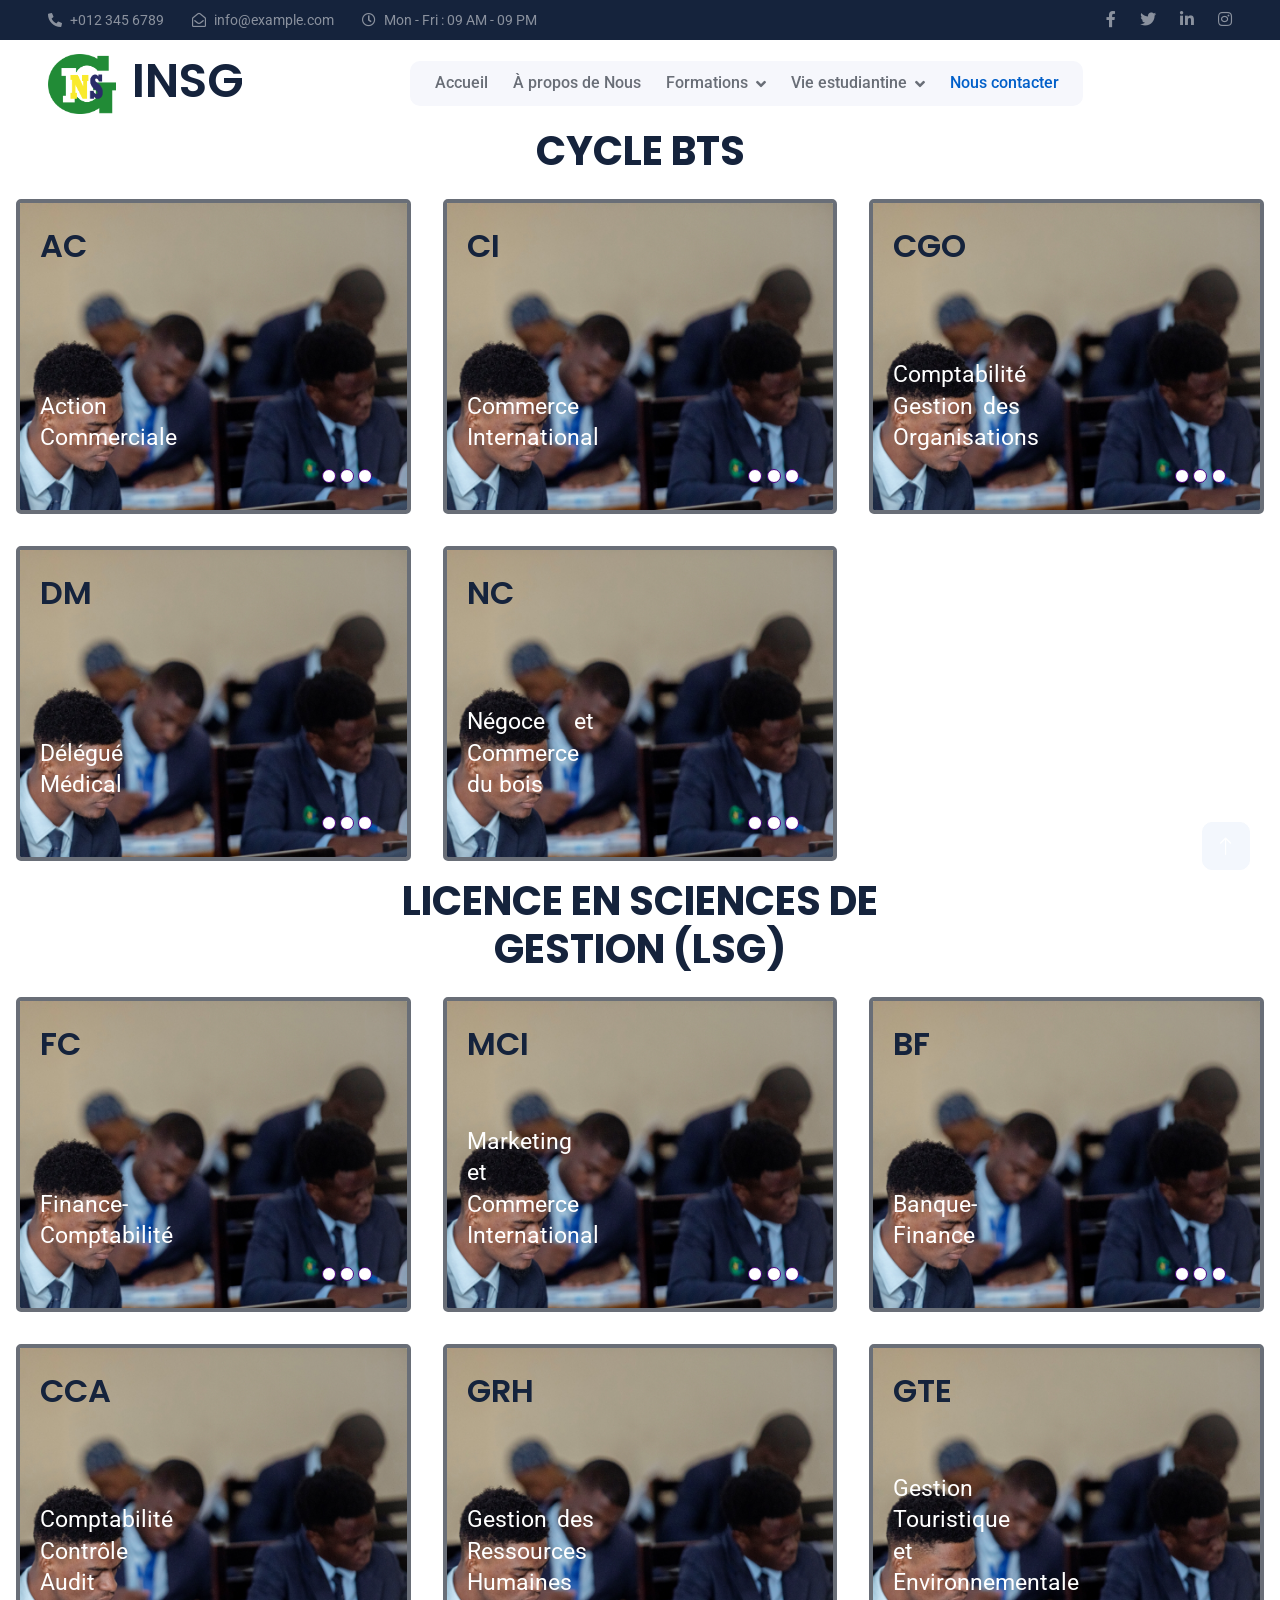
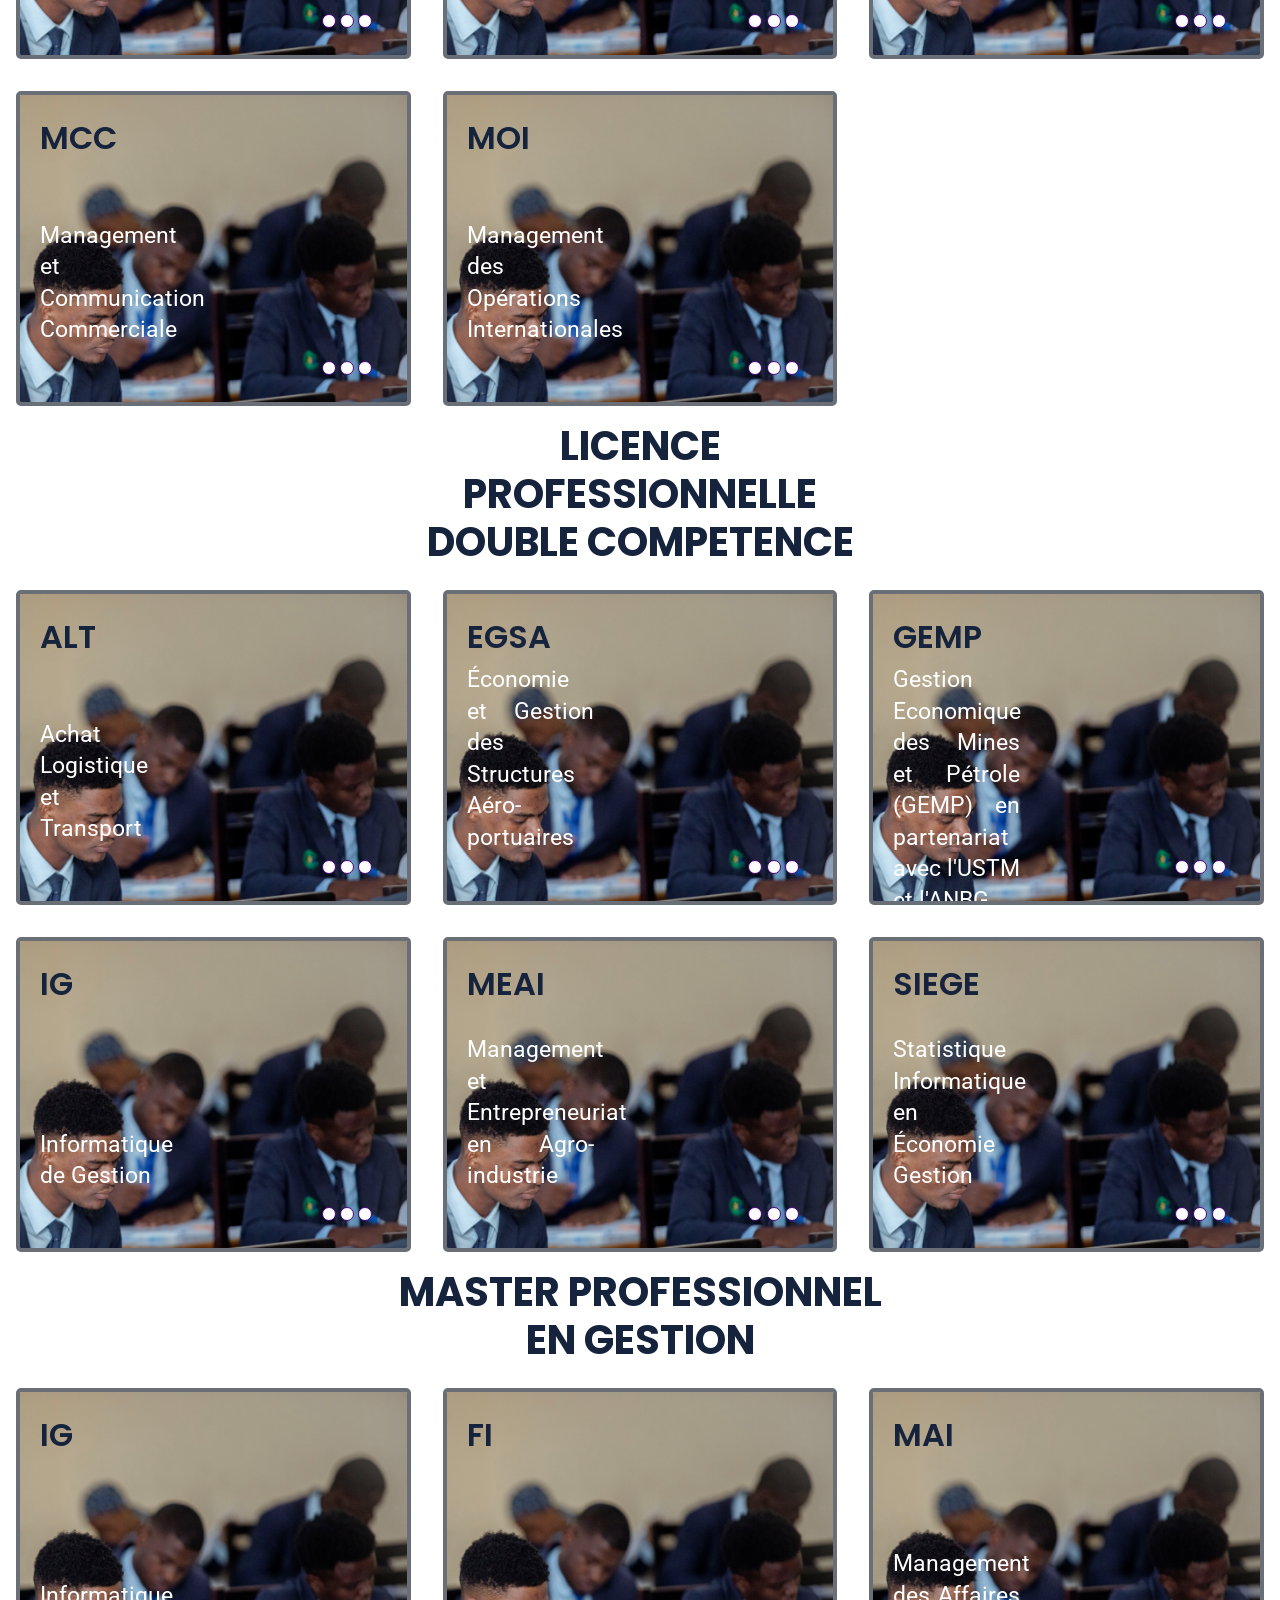
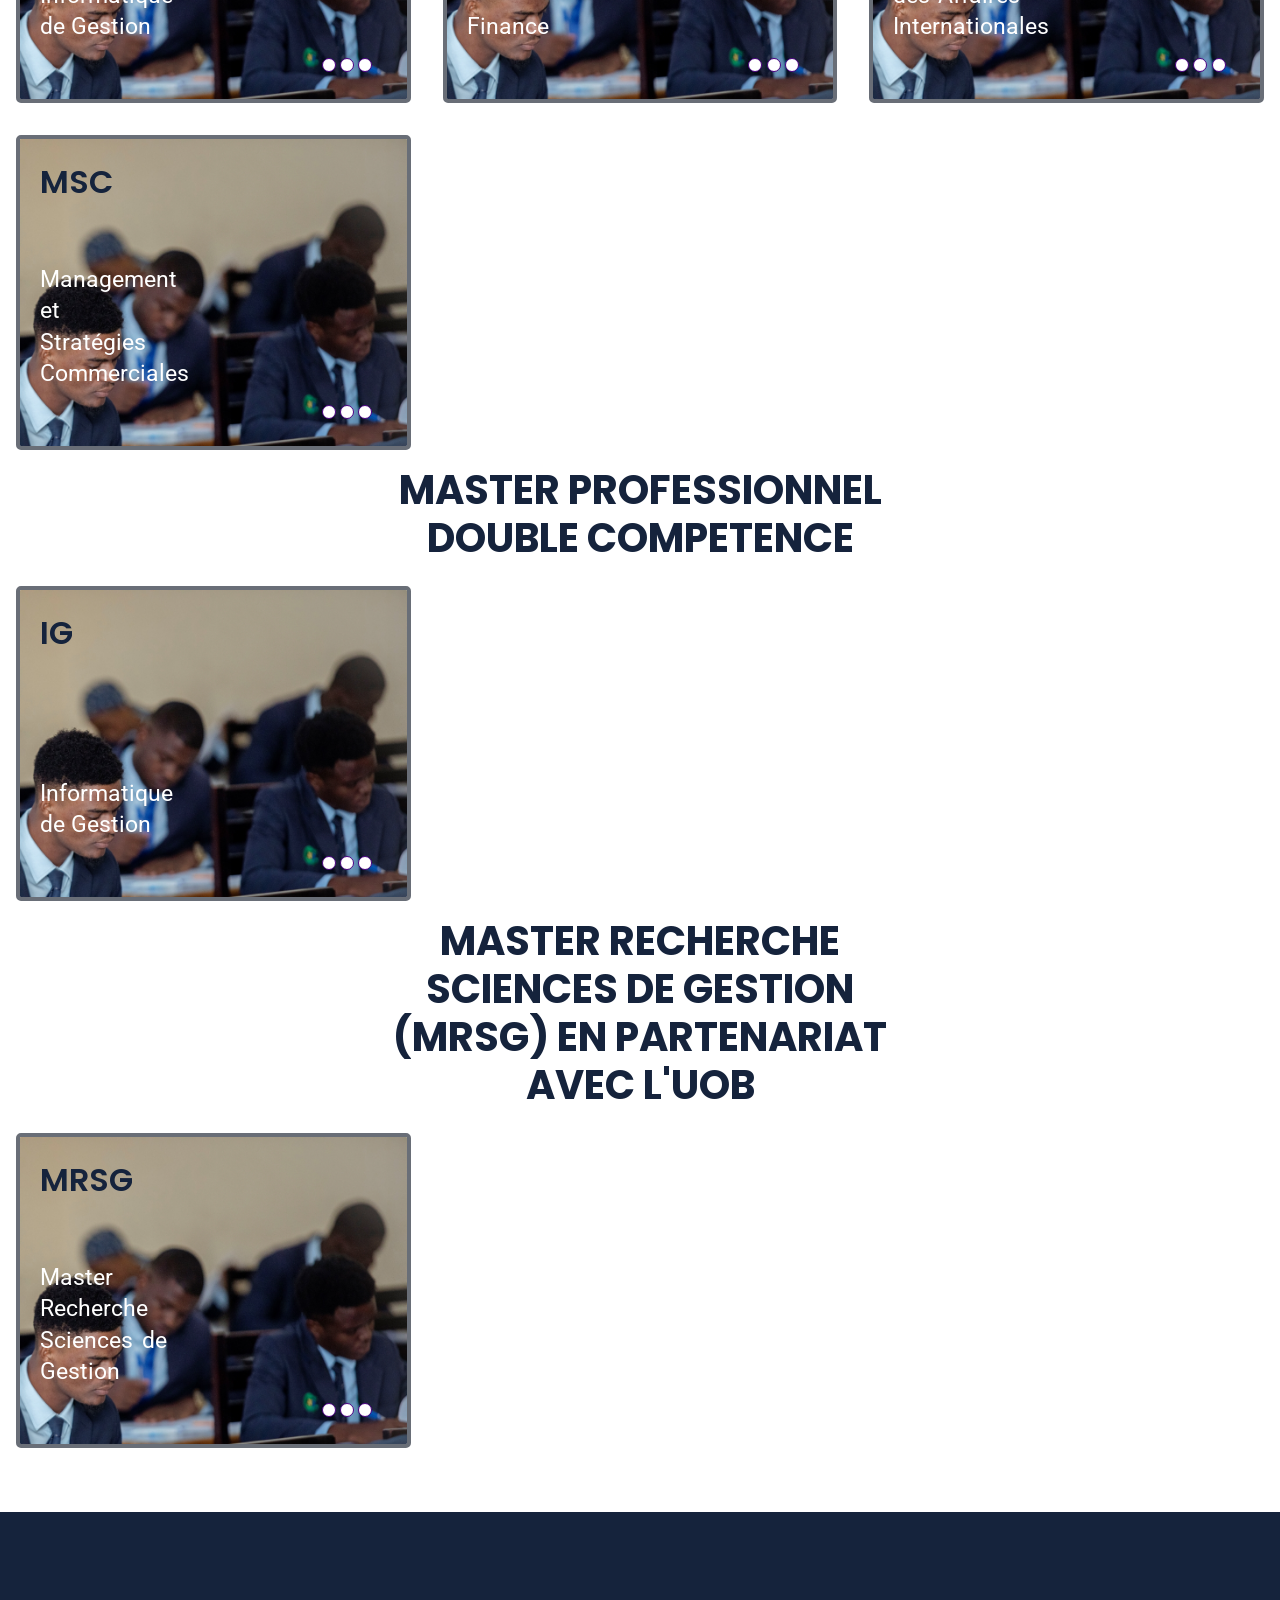
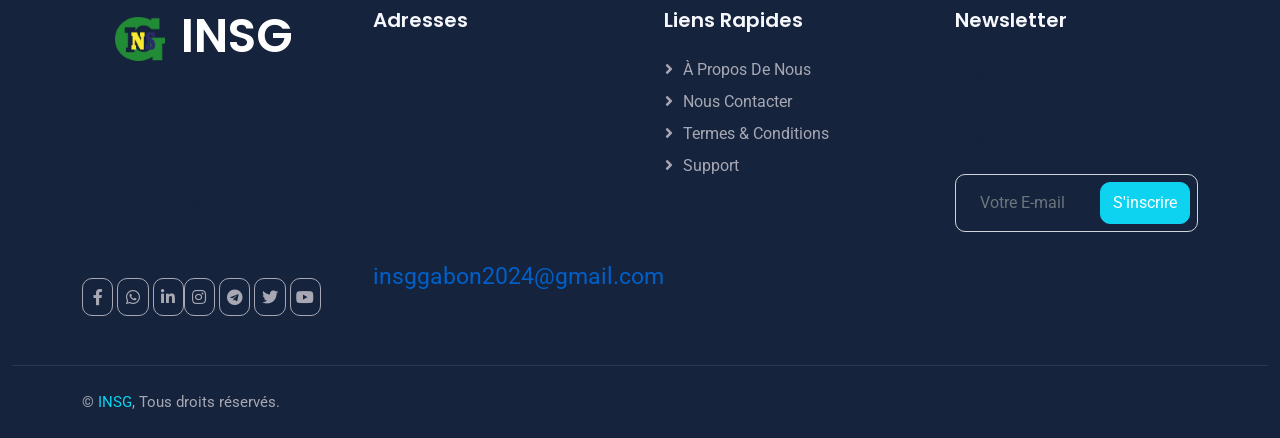
<file: formation-initiale.html>
<!DOCTYPE html>
<html lang="en">
  <head>
    <meta charset="utf-8" />
    <title>INSG</title>
    <meta content="width=device-width, initial-scale=1.0" name="viewport" />
    <meta content="" name="keywords" />
    <meta content="" name="description" />

    <!-- Favicon -->
    <link href="img/icon/INSG Logo copie.png" rel="icon" />

    <!-- Google Web Fonts -->
    <link rel="preconnect" href="https://fonts.googleapis.com" />
    <link rel="preconnect" href="https://fonts.gstatic.com" crossorigin />
    <link
      href="https://fonts.googleapis.com/css2?family=Roboto:wght@400;500&family=Poppins:wght@600;700&display=swap"
      rel="stylesheet"
    />

    <!-- Icon Font Stylesheet -->
    <link
      href="https://cdnjs.cloudflare.com/ajax/libs/font-awesome/5.10.0/css/all.min.css"
      rel="stylesheet"
    />
    <link
      href="https://cdn.jsdelivr.net/npm/bootstrap-icons@1.4.1/font/bootstrap-icons.css"
      rel="stylesheet"
    />

    <!-- Libraries Stylesheet -->
    <link href="lib/animate/animate.min.css" rel="stylesheet" />
    <link href="lib/owlcarousel/assets/owl.carousel.min.css" rel="stylesheet" />

    <!-- Customized Bootstrap Stylesheet -->
    <link href="css/bootstrap.min.css" rel="stylesheet" />

    <!-- Template Stylesheet -->
    <link href="css/style.css" rel="stylesheet" />
  </head>

  <body>
    <!-- Spinner Start -->
    <div
      id="spinner"
      class="show bg-white position-fixed translate-middle w-100 vh-100 top-50 start-50 d-flex align-items-center justify-content-center"
    >
      <div class="spinner-grow text-primary" role="status"></div>
    </div>
    <!-- Spinner End -->

    <!-- Topbar Start -->
    <div
      class="container-fluid bg-dark text-white-50 py-2 px-0 d-none d-lg-block"
    >
      <div class="row gx-0 align-items-center">
        <div class="col-lg-7 px-5 text-start">
          <div class="h-100 d-inline-flex align-items-center me-4">
            <small class="fa fa-phone-alt me-2"></small>
            <small>+012 345 6789</small>
          </div>
          <div class="h-100 d-inline-flex align-items-center me-4">
            <small class="far fa-envelope-open me-2"></small>
            <small>info@example.com</small>
          </div>
          <div class="h-100 d-inline-flex align-items-center me-4">
            <small class="far fa-clock me-2"></small>
            <small>Mon - Fri : 09 AM - 09 PM</small>
          </div>
        </div>
        <div class="col-lg-5 px-5 text-end">
          <div class="h-100 d-inline-flex align-items-center">
            <a class="text-white-50 ms-4" href=""
              ><i class="fab fa-facebook-f"></i
            ></a>
            <a class="text-white-50 ms-4" href=""
              ><i class="fab fa-twitter"></i
            ></a>
            <a class="text-white-50 ms-4" href=""
              ><i class="fab fa-linkedin-in"></i
            ></a>
            <a class="text-white-50 ms-4" href=""
              ><i class="fab fa-instagram"></i
            ></a>
          </div>
        </div>
      </div>
    </div>
    <!-- Topbar End -->

    <!-- Navbar Start -->
    <nav
      class="navbar navbar-expand-lg bg-white navbar-light sticky-top px-4 px-lg-5"
    >
      <a href="index.html" class="navbar-brand d-flex align-items-center">
        <h1 class="m-0">
          <img
            class="img-fluid me-3"
            src="img/icon/INSG Logo copie.png"
            alt=""
          />INSG
        </h1>
      </a>
      <button
        type="button"
        class="navbar-toggler"
        data-bs-toggle="collapse"
        data-bs-target="#navbarCollapse"
      >
        <span class="navbar-toggler-icon"></span>
      </button>
      <div class="collapse navbar-collapse" id="navbarCollapse">
        <div class="navbar-nav mx-auto bg-light rounded pe-4 py-3 py-lg-0">
          <a href="index.html" class="nav-item nav-link">Accueil</a>
          <a href="about.html" class="nav-item nav-link">À propos de Nous</a>
          <div class="nav-item dropdown">
            <a
              href="#"
              class="nav-link dropdown-toggle"
              data-bs-toggle="dropdown"
              >Formations</a
            >
            <div class="dropdown-menu bg-light border-0 m-0">
              <a href="formation-initiale.html" class="dropdown-item"
                >Formation Initiale</a
              >
              <a href="formation-continue.html" class="dropdown-item"
                >Formation Continue</a
              >
            </div>
          </div>
          <div class="nav-item dropdown">
            <a
              href="#"
              class="nav-link dropdown-toggle"
              data-bs-toggle="dropdown"
              >Vie estudiantine</a
            >
            <div class="dropdown-menu bg-light border-0 m-0">
              <a href="clubs.html" class="dropdown-item">Clubs</a>
              <a href="associations.html" class="dropdown-item">Associations</a>
            </div>
          </div>
          <a href="contact.html" class="nav-item nav-link active"
            >Nous contacter</a
          >
        </div>
      </div>
      <!-- <a href="" class="btn btn-primary px-3 d-none d-lg-block"
        >Obtenir un devis</a
      > -->
    </nav>
    <!-- Navbar End -->

    <section id="bts-fc">
      <div class="text-center mx-auto" style="max-width: 500px">
        <h1 class="display-6 mb-5">CYCLE BTS</h1>
      </div>

      <div class="grid-container">
        <div class="wrap animate pop">
          <div class="overlay">
            <div class="overlay-content animate slide-left delay-2">
              <h2 class="animate slide-left pop delay-4">AC</h2>
              <p
                class="animate slide-left pop delay-5"
                style="color: white; margin-bottom: 2.5rem"
              >
                Action Commerciale
              </p>
            </div>
            <div class="image-content animate slide delay-5"></div>
            <div class="dots animate">
              <div class="dot animate slide-up delay-6"></div>
              <div class="dot animate slide-up delay-7"></div>
              <div class="dot animate slide-up delay-8"></div>
            </div>
          </div>
          <div class="text">
            <p>
              <img class="inset" src="img/BTS 2.jpg" alt="" />
              Le BTS en Action Commerciale forme des professionnels capables de
              gérer et de développer les activités commerciales des entreprises.
              Les étudiants acquièrent des compétences en techniques de vente,
              gestion de la relation client, marketing opérationnel, et gestion
              des points de vente. Les cours incluent les techniques de
              prospection et de négociation, la gestion des équipes de vente, le
              merchandising, la gestion des stocks, le marketing direct, et
              l'utilisation des outils de gestion de la relation client (CRM).
              Les étudiants se familiarisent également avec les stratégies de
              fidélisation et les techniques de vente en ligne.
            </p>
          </div>
        </div>

        <div class="wrap animate pop">
          <div class="overlay">
            <div class="overlay-content animate slide-left delay-2">
              <h2 class="animate slide-left pop delay-4">CI</h2>
              <p
                class="animate slide-left pop delay-5"
                style="color: white; margin-bottom: 2.5rem"
              >
                Commerce International
              </p>
            </div>
            <div class="image-content animate slide delay-5"></div>
            <div class="dots animate">
              <div class="dot animate slide-up delay-6"></div>
              <div class="dot animate slide-up delay-7"></div>
              <div class="dot animate slide-up delay-8"></div>
            </div>
          </div>
          <div class="text">
            <p>
              <img class="inset" src="img/BTS 2.jpg" alt="" />Le BTS en Commerce
              International prépare les étudiants à gérer et à développer les
              activités commerciales à l'international. Les étudiants acquièrent
              des compétences en gestion des opérations d'import-export,
              négociation interculturelle, logistique internationale, et
              marketing international. Les cours incluent la gestion des
              opérations de commerce international, la négociation en langue
              étrangère, la gestion des transports internationaux, le droit du
              commerce international, la veille commerciale, et le marketing
              global. Les étudiants se familiarisent également avec les
              techniques douanières, les incoterms, et les procédures de
              paiement international.
            </p>
          </div>
        </div>

        <div class="wrap animate pop">
          <div class="overlay">
            <div class="overlay-content animate slide-left delay-2">
              <h2 class="animate slide-left pop delay-4">CGO</h2>
              <p
                class="animate slide-left pop delay-5"
                style="color: white; margin-bottom: 2.5rem"
              >
                Comptabilité Gestion des Organisations
              </p>
            </div>
            <div class="image-content animate slide delay-5"></div>
            <div class="dots animate">
              <div class="dot animate slide-up delay-6"></div>
              <div class="dot animate slide-up delay-7"></div>
              <div class="dot animate slide-up delay-8"></div>
            </div>
          </div>
          <div class="text">
            <p>
              <img class="inset" src="img/BTS 2.jpg" alt="" />Le BTS en
              Comptabilité et Gestion des Organisations forme des professionnels
              capables de gérer les opérations comptables et financières des
              entreprises. Les étudiants acquièrent des compétences en
              comptabilité générale, comptabilité analytique, gestion
              financière, fiscalité, et contrôle de gestion. Les cours incluent
              la gestion des opérations comptables, la comptabilité des
              sociétés, la gestion de la paie, la fiscalité des entreprises, le
              contrôle de gestion, et l'utilisation des logiciels de
              comptabilité (comme Sage, Ciel, et EBP). Les étudiants se
              familiarisent également avec les techniques d'audit interne et les
              normes comptables internationales (IFRS).
            </p>
          </div>
        </div>

        <div class="wrap animate pop">
          <div class="overlay">
            <div class="overlay-content animate slide-left delay-2">
              <h2 class="animate slide-left pop delay-4">DM</h2>
              <p
                class="animate slide-left pop delay-5"
                style="color: white; margin-bottom: 2.5rem"
              >
                Délégué Médical
              </p>
            </div>
            <div class="image-content animate slide delay-5"></div>
            <div class="dots animate">
              <div class="dot animate slide-up delay-6"></div>
              <div class="dot animate slide-up delay-7"></div>
              <div class="dot animate slide-up delay-8"></div>
            </div>
          </div>
          <div class="text">
            <p>
              <img class="inset" src="img/BTS 2.jpg" alt="" />Le BTS en Délégué
              Médical forme des professionnels capables de promouvoir et de
              vendre des produits pharmaceutiques et médicaux auprès des
              professionnels de santé. Les étudiants acquièrent des compétences
              en communication scientifique, techniques de vente, connaissance
              des produits pharmaceutiques, et gestion de la relation client.
              Les cours incluent la pharmacologie, l'anatomie et la physiologie,
              les techniques de vente en milieu médical, la réglementation
              pharmaceutique, la gestion des visites médicales, et le marketing
              pharmaceutique. Les étudiants se familiarisent également avec les
              techniques de persuasion et les stratégies de développement des
              ventes.
            </p>
          </div>
        </div>

        <div class="wrap animate pop">
          <div class="overlay">
            <div class="overlay-content animate slide-left delay-2">
              <h2 class="animate slide-left pop delay-4">NC</h2>
              <p
                class="animate slide-left pop delay-5"
                style="color: white; margin-bottom: 2.5rem"
              >
                Négoce et Commerce du bois
              </p>
            </div>
            <div class="image-content animate slide delay-5"></div>
            <div class="dots animate">
              <div class="dot animate slide-up delay-6"></div>
              <div class="dot animate slide-up delay-7"></div>
              <div class="dot animate slide-up delay-8"></div>
            </div>
          </div>
          <div class="text">
            <p>
              <img class="inset" src="img/BTS 2.jpg" alt="" />
              Le BTS en Négoce et Commerce du Bois prépare les étudiants à gérer
              et à développer les activités commerciales liées au secteur du
              bois et des matériaux dérivés. Les étudiants acquièrent des
              compétences en achat et vente de bois, gestion des
              approvisionnements, techniques de négociation, et gestion de la
              logistique. Les cours incluent les caractéristiques des essences
              de bois, les techniques de transformation et de traitement du
              bois, la gestion des stocks, la réglementation du commerce du
              bois, et le marketing du bois. Les étudiants se familiarisent
              également avec les enjeux environnementaux et les certifications
              forestières (comme FSC et PEFC).
            </p>
          </div>
        </div>
      </div>
    </section>

    <section id="bts-fc">
      <div class="text-center mx-auto" style="max-width: 500px">
        <h1 class="display-6 mb-5">LICENCE EN SCIENCES DE GESTION (LSG)</h1>
      </div>

      <div class="grid-container">
        <div class="wrap animate pop">
          <div class="overlay">
            <div class="overlay-content animate slide-left delay-2">
              <h2 class="animate slide-left pop delay-4">FC</h2>
              <p
                class="animate slide-left pop delay-5"
                style="color: white; margin-bottom: 2.5rem"
              >
                Finance-Comptabilité
              </p>
            </div>
            <div class="image-content animate slide delay-5"></div>
            <div class="dots animate">
              <div class="dot animate slide-up delay-6"></div>
              <div class="dot animate slide-up delay-7"></div>
              <div class="dot animate slide-up delay-8"></div>
            </div>
          </div>
          <div class="text">
            <p>
              <img class="inset" src="img/BTS 2.jpg" alt="" />
              La filière Finance-Comptabilité couvre les aspects théoriques et
              pratiques de la gestion financière et de la comptabilité. Les
              étudiants apprennent à préparer et à analyser les états
              financiers, à gérer les budgets, à effectuer des audits, et à
              conseiller sur la fiscalité et la planification financière. Les
              cours incluent la comptabilité financière, la comptabilité de
              gestion, la fiscalité, l'audit, le contrôle de gestion, et le
              droit des affaires. Les étudiants se familiarisent également avec
              les normes comptables internationales (IFRS), les outils de
              gestion financière, et les logiciels de comptabilité (comme SAP,
              Oracle, ou QuickBooks).
            </p>
          </div>
        </div>

        <div class="wrap animate pop">
          <div class="overlay">
            <div class="overlay-content animate slide-left delay-2">
              <h2 class="animate slide-left pop delay-4">MCI</h2>
              <p
                class="animate slide-left pop delay-5"
                style="color: white; margin-bottom: 2.5rem"
              >
                Marketing et Commerce International
              </p>
            </div>
            <div class="image-content animate slide delay-5"></div>
            <div class="dots animate">
              <div class="dot animate slide-up delay-6"></div>
              <div class="dot animate slide-up delay-7"></div>
              <div class="dot animate slide-up delay-8"></div>
            </div>
          </div>
          <div class="text">
            <p>
              <img class="inset" src="img/BTS 2.jpg" alt="" />
              Cette filière se concentre sur les stratégies de marketing et les
              pratiques de commerce international. Les étudiants apprennent à
              développer des stratégies de marketing global, à gérer des
              marques, à réaliser des études de marché, et à comprendre le
              comportement des consommateurs. Les cours incluent le marketing
              stratégique, le marketing digital, la gestion de la marque, les
              techniques de négociation, le commerce international, la
              logistique internationale, et le droit du commerce international.
              Les étudiants se familiarisent avec les différents marchés
              mondiaux, les stratégies d'entrée sur les marchés étrangers, et
              les enjeux interculturels du commerce.
            </p>
          </div>
        </div>

        <div class="wrap animate pop">
          <div class="overlay">
            <div class="overlay-content animate slide-left delay-2">
              <h2 class="animate slide-left pop delay-4">BF</h2>
              <p
                class="animate slide-left pop delay-5"
                style="color: white; margin-bottom: 2.5rem"
              >
                Banque-Finance
              </p>
            </div>
            <div class="image-content animate slide delay-5"></div>
            <div class="dots animate">
              <div class="dot animate slide-up delay-6"></div>
              <div class="dot animate slide-up delay-7"></div>
              <div class="dot animate slide-up delay-8"></div>
            </div>
          </div>
          <div class="text">
            <p>
              <img class="inset" src="img/BTS 2.jpg" alt="" />Cette filière
              couvre les services bancaires, la finance d'entreprise, les
              marchés financiers, et la gestion des risques. Les étudiants
              apprennent à analyser les états financiers, à gérer des
              portefeuilles d'investissement, à comprendre les produits
              financiers complexes, et à évaluer les risques financiers. Les
              cours incluent la finance d'entreprise, les marchés financiers, la
              gestion de portefeuille, la banque d'investissement, la gestion
              des risques, et la finance internationale. Les étudiants se
              familiarisent également avec les outils et techniques de
              modélisation financière, les analyses quantitatives, et les
              réglementations financières.
            </p>
          </div>
        </div>

        <div class="wrap animate pop">
          <div class="overlay">
            <div class="overlay-content animate slide-left delay-2">
              <h2 class="animate slide-left pop delay-4">CCA</h2>
              <p
                class="animate slide-left pop delay-5"
                style="color: white; margin-bottom: 2.5rem"
              >
                Comptabilité Contrôle Audit
              </p>
            </div>
            <div class="image-content animate slide delay-5"></div>
            <div class="dots animate">
              <div class="dot animate slide-up delay-6"></div>
              <div class="dot animate slide-up delay-7"></div>
              <div class="dot animate slide-up delay-8"></div>
            </div>
          </div>
          <div class="text">
            <p>
              <img class="inset" src="img/BTS 2.jpg" alt="" />Cette filière met
              l'accent sur les techniques avancées de comptabilité, de contrôle
              et d'audit. Les étudiants apprennent à préparer et à analyser les
              états financiers, à réaliser des audits internes et externes, et à
              mettre en place des systèmes de contrôle de gestion. Les cours
              incluent la comptabilité financière avancée, l'audit interne,
              l'audit externe, le contrôle de gestion, les normes comptables
              internationales, et la gestion des risques. Les étudiants se
              familiarisent avec les outils et techniques d'audit, les pratiques
              de gouvernance d'entreprise, et les logiciels spécialisés en audit
              et contrôle.
            </p>
          </div>
        </div>

        <div class="wrap animate pop">
          <div class="overlay">
            <div class="overlay-content animate slide-left delay-2">
              <h2 class="animate slide-left pop delay-4">GRH</h2>
              <p
                class="animate slide-left pop delay-5"
                style="color: white; margin-bottom: 2.5rem"
              >
                Gestion des Ressources Humaines
              </p>
            </div>
            <div class="image-content animate slide delay-5"></div>
            <div class="dots animate">
              <div class="dot animate slide-up delay-6"></div>
              <div class="dot animate slide-up delay-7"></div>
              <div class="dot animate slide-up delay-8"></div>
            </div>
          </div>
          <div class="text">
            <p>
              <img class="inset" src="img/BTS 2.jpg" alt="" />
              Cette filière couvre la gestion du capital humain au sein des
              organisations. Les étudiants apprennent à recruter, à gérer les
              talents, à développer les compétences, à évaluer les performances,
              et à gérer les relations de travail. Les cours incluent le
              recrutement et la sélection, la gestion des talents, la formation
              et le développement, la gestion des performances, les relations de
              travail, et la gestion stratégique des ressources humaines. Les
              étudiants se familiarisent avec les outils et techniques de
              gestion des ressources humaines, les pratiques de gestion du
              changement, et les réglementations du travail.
            </p>
          </div>
        </div>

        <div class="wrap animate pop">
          <div class="overlay">
            <div class="overlay-content animate slide-left delay-2">
              <h2 class="animate slide-left pop delay-4">GTE</h2>
              <p
                class="animate slide-left pop delay-5"
                style="color: white; margin-bottom: 2.5rem"
              >
                Gestion Touristique et Environnementale
              </p>
            </div>
            <div class="image-content animate slide delay-5"></div>
            <div class="dots animate">
              <div class="dot animate slide-up delay-6"></div>
              <div class="dot animate slide-up delay-7"></div>
              <div class="dot animate slide-up delay-8"></div>
            </div>
          </div>
          <div class="text">
            <p>
              <img class="inset" src="img/BTS 2.jpg" alt="" />
              Cette filière se concentre sur la gestion des activités
              touristiques et des initiatives environnementales. Les étudiants
              apprennent à planifier et à gérer des projets touristiques, à
              promouvoir le développement durable, à gérer les ressources
              naturelles, et à comprendre la politique environnementale. Les
              cours incluent la gestion des destinations touristiques,
              l'écotourisme, la gestion des ressources naturelles, la
              réglementation environnementale, et le marketing touristique. Les
              étudiants se familiarisent également avec les pratiques de gestion
              durable, les certifications environnementales, et les techniques
              de conservation.
            </p>
          </div>
        </div>

        <div class="wrap animate pop">
          <div class="overlay">
            <div class="overlay-content animate slide-left delay-2">
              <h2 class="animate slide-left pop delay-4">MCC</h2>
              <p
                class="animate slide-left pop delay-5"
                style="color: white; margin-bottom: 2.5rem"
              >
                Management et Communication Commerciale
              </p>
            </div>
            <div class="image-content animate slide delay-5"></div>
            <div class="dots animate">
              <div class="dot animate slide-up delay-6"></div>
              <div class="dot animate slide-up delay-7"></div>
              <div class="dot animate slide-up delay-8"></div>
            </div>
          </div>
          <div class="text">
            <p>
              <img class="inset" src="img/BTS 2.jpg" alt="" />
              Cette filière couvre les aspects de la gestion commerciale et de
              la communication, incluant le développement des ventes, la gestion
              des relations clients, et les stratégies de communication
              d'entreprise. Les étudiants apprennent à élaborer des stratégies
              commerciales, à gérer des équipes de vente, à développer des
              relations clients durables, et à utiliser des outils de gestion de
              la relation client (CRM). Les cours incluent les techniques de
              vente, la gestion des forces de vente, la communication
              d'entreprise, le marketing relationnel, et la gestion des canaux
              de distribution.
            </p>
          </div>
        </div>

        <div class="wrap animate pop">
          <div class="overlay">
            <div class="overlay-content animate slide-left delay-2">
              <h2 class="animate slide-left pop delay-4">MOI</h2>
              <p
                class="animate slide-left pop delay-5"
                style="color: white; margin-bottom: 2.5rem"
              >
                Management des Opérations Internationales
              </p>
            </div>
            <div class="image-content animate slide delay-5"></div>
            <div class="dots animate">
              <div class="dot animate slide-up delay-6"></div>
              <div class="dot animate slide-up delay-7"></div>
              <div class="dot animate slide-up delay-8"></div>
            </div>
          </div>
          <div class="text">
            <p>
              <img class="inset" src="img/BTS 2.jpg" alt="" />
              Cette filière se concentre sur la gestion des opérations et des
              chaînes d'approvisionnement à l'échelle internationale. Les
              étudiants apprennent à optimiser les processus de production, à
              gérer les flux logistiques, à planifier les approvisionnements, et
              à coordonner les opérations internationales. Les cours incluent la
              gestion de la chaîne d'approvisionnement, la logistique
              internationale, la gestion de projet, la gestion des achats, et
              les stratégies d'approvisionnement global. Les étudiants se
              familiarisent avec les technologies de gestion des opérations
              (comme les systèmes ERP), les techniques de gestion de la qualité,
              et les enjeux interculturels dans la gestion des opérations.
            </p>
          </div>
        </div>
      </div>
    </section>

    <section id="bts-fc">
      <div class="text-center mx-auto" style="max-width: 500px">
        <h1 class="display-6 mb-5">
          LICENCE PROFESSIONNELLE DOUBLE COMPETENCE
        </h1>
      </div>

      <div class="grid-container">
        <div class="wrap animate pop">
          <div class="overlay">
            <div class="overlay-content animate slide-left delay-2">
              <h2 class="animate slide-left pop delay-4">ALT</h2>
              <p
                class="animate slide-left pop delay-5"
                style="color: white; margin-bottom: 2.5rem"
              >
                Achat Logistique et Transport
              </p>
            </div>
            <div class="image-content animate slide delay-5"></div>
            <div class="dots animate">
              <div class="dot animate slide-up delay-6"></div>
              <div class="dot animate slide-up delay-7"></div>
              <div class="dot animate slide-up delay-8"></div>
            </div>
          </div>
          <div class="text">
            <p>
              <img class="inset" src="img/BTS 2.jpg" alt="" />
              Cette filière se concentre sur la gestion des achats, de la
              logistique, et du transport. Les étudiants apprennent à gérer les
              approvisionnements, à optimiser la chaîne d'approvisionnement, à
              gérer les stocks, et à coordonner les opérations de transport. Ils
              étudient également les techniques de négociation avec les
              fournisseurs, la logistique internationale, la gestion des
              entrepôts, et les technologies de l'information appliquées à la
              logistique.
            </p>
          </div>
        </div>

        <div class="wrap animate pop">
          <div class="overlay">
            <div class="overlay-content animate slide-left delay-2">
              <h2 class="animate slide-left pop delay-4">EGSA</h2>
              <p
                class="animate slide-left pop delay-5"
                style="color: white; margin-bottom: 2.5rem"
              >
                Économie et Gestion des Structures Aéro-portuaires
              </p>
            </div>
            <div class="image-content animate slide delay-5"></div>
            <div class="dots animate">
              <div class="dot animate slide-up delay-6"></div>
              <div class="dot animate slide-up delay-7"></div>
              <div class="dot animate slide-up delay-8"></div>
            </div>
          </div>
          <div class="text">
            <p>
              <img class="inset" src="img/BTS 2.jpg" alt="" />
              Cette filière se concentre sur la gestion économique et
              opérationnelle des aéroports et des structures aéroportuaires. Les
              étudiants apprennent à gérer les opérations aéroportuaires, à
              optimiser la logistique aérienne, à comprendre la réglementation
              aérienne, et à analyser l'économie des transports aériens. Les
              cours incluent la gestion des infrastructures aéroportuaires, la
              sécurité aérienne, le marketing des services aériens, et la
              planification stratégique des aéroports.
            </p>
          </div>
        </div>

        <div class="wrap animate pop">
          <div class="overlay">
            <div class="overlay-content animate slide-left delay-2">
              <h2 class="animate slide-left pop delay-4">GEMP</h2>
              <p
                class="animate slide-left pop delay-5"
                style="color: white; margin-bottom: 2.5rem"
              >
                Gestion Economique des Mines et Pétrole (GEMP) en partenariat
                avec l'USTM et l'ANBG
              </p>
            </div>
            <div class="image-content animate slide delay-5"></div>
            <div class="dots animate">
              <div class="dot animate slide-up delay-6"></div>
              <div class="dot animate slide-up delay-7"></div>
              <div class="dot animate slide-up delay-8"></div>
            </div>
          </div>
          <div class="text">
            <p>
              <img class="inset" src="img/BTS 2.jpg" alt="" />
              Cette filière est spécialisée dans la gestion et l'économie des
              industries extractives, telles que les mines et le pétrole. Les
              étudiants apprennent les techniques de gestion de projets miniers
              et pétroliers, l'économie des ressources naturelles, l'analyse des
              marchés des matières premières, et la réglementation
              environnementale. Ils étudient également la gestion des risques et
              des aspects financiers spécifiques à ces industries, tels que le
              financement de projets miniers et pétroliers et l'analyse des
              investissements dans les ressources naturelles.
            </p>
          </div>
        </div>

        <div class="wrap animate pop">
          <div class="overlay">
            <div class="overlay-content animate slide-left delay-2">
              <h2 class="animate slide-left pop delay-4">IG</h2>
              <p
                class="animate slide-left pop delay-5"
                style="color: white; margin-bottom: 2.5rem"
              >
                Informatique de Gestion
              </p>
            </div>
            <div class="image-content animate slide delay-5"></div>
            <div class="dots animate">
              <div class="dot animate slide-up delay-6"></div>
              <div class="dot animate slide-up delay-7"></div>
              <div class="dot animate slide-up delay-8"></div>
            </div>
          </div>
          <div class="text">
            <p>
              <img class="inset" src="img/BTS 2.jpg" alt="" />Cette filière
              allie les principes de l'informatique et de la gestion pour former
              des professionnels capables de concevoir, développer et gérer des
              systèmes d'information au sein des entreprises. Elle couvre des
              sujets comme la programmation, les bases de données, les systèmes
              d'information, la gestion de projet, l'analyse des processus
              métiers, et l'architecture des systèmes d'information. Les
              étudiants apprennent à analyser les besoins des entreprises, à
              concevoir des solutions informatiques adaptées, et à gérer des
              projets informatiques du début à la fin. Ils se familiarisent
              également avec les outils et technologies de l'informatique
              décisionnelle (business intelligence) et de la gestion des
              ressources d'entreprise (ERP).
            </p>
          </div>
        </div>

        <div class="wrap animate pop">
          <div class="overlay">
            <div class="overlay-content animate slide-left delay-2">
              <h2 class="animate slide-left pop delay-4">MEAI</h2>
              <p
                class="animate slide-left pop delay-5"
                style="color: white; margin-bottom: 2.5rem"
              >
                Management et Entrepreneuriat en Agro-industrie
              </p>
            </div>
            <div class="image-content animate slide delay-5"></div>
            <div class="dots animate">
              <div class="dot animate slide-up delay-6"></div>
              <div class="dot animate slide-up delay-7"></div>
              <div class="dot animate slide-up delay-8"></div>
            </div>
          </div>
          <div class="text">
            <p>
              <img class="inset" src="img/BTS 2.jpg" alt="" />
              Cette filière se concentre sur la gestion et l'entrepreneuriat
              dans le secteur agro-industriel. Les étudiants apprennent à gérer
              les opérations des entreprises agro-industrielles, à développer de
              nouveaux produits, à comprendre les chaînes de valeur agricoles,
              et à appliquer des techniques de marketing spécifiques à
              l'agro-industrie. Ils étudient également les aspects financiers de
              la gestion agro-industrielle, y compris la gestion des coûts, la
              finance d'entreprise et les investissements.
            </p>
          </div>
        </div>

        <div class="wrap animate pop">
          <div class="overlay">
            <div class="overlay-content animate slide-left delay-2">
              <h2 class="animate slide-left pop delay-4">SIEGE</h2>
              <p
                class="animate slide-left pop delay-5"
                style="color: white; margin-bottom: 2.5rem"
              >
                Statistique Informatique en Économie Gestion
              </p>
            </div>
            <div class="image-content animate slide delay-5"></div>
            <div class="dots animate">
              <div class="dot animate slide-up delay-6"></div>
              <div class="dot animate slide-up delay-7"></div>
              <div class="dot animate slide-up delay-8"></div>
            </div>
          </div>
          <div class="text">
            <p>
              <img class="inset" src="img/BTS 2.jpg" alt="" />
              Cette filière se concentre sur l'application des méthodes
              statistiques et informatiques à l'analyse économique et à la
              gestion. Les étudiants apprennent à utiliser des outils
              statistiques pour analyser des données économiques et
              commerciales, à développer des modèles économétriques, et à
              interpréter les résultats pour aider à la prise de décision. La
              formation inclut des cours en statistiques, économétrie, analyse
              de données, programmation (souvent en R ou Python), et bases de
              données. Les étudiants apprennent également à utiliser des
              logiciels spécialisés comme SAS, SPSS, et STATA.
            </p>
          </div>
        </div>
      </div>
    </section>

    <section id="bts-fc">
      <div class="text-center mx-auto" style="max-width: 500px">
        <h1 class="display-6 mb-5">MASTER PROFESSIONNEL EN GESTION</h1>
      </div>

      <div class="grid-container">
        <div class="wrap animate pop">
          <div class="overlay">
            <div class="overlay-content animate slide-left delay-2">
              <h2 class="animate slide-left pop delay-4">IG</h2>
              <p
                class="animate slide-left pop delay-5"
                style="color: white; margin-bottom: 2.5rem"
              >
                Informatique de Gestion
              </p>
            </div>
            <div class="image-content animate slide delay-5"></div>
            <div class="dots animate">
              <div class="dot animate slide-up delay-6"></div>
              <div class="dot animate slide-up delay-7"></div>
              <div class="dot animate slide-up delay-8"></div>
            </div>
          </div>
          <div class="text">
            <p>
              <img class="inset" src="img/BTS 2.jpg" alt="" />
              Le Master Professionnel en Informatique et Gestion forme des
              professionnels capables de concevoir, développer et gérer des
              systèmes d'information pour améliorer la performance des
              entreprises. Les étudiants acquièrent des compétences en
              développement logiciel, gestion de projet informatique, analyse
              des processus métiers, et administration des systèmes
              d'information. Les cours incluent la programmation avancée, les
              bases de données, la gestion des systèmes d'information, la
              sécurité informatique, l'informatique décisionnelle (business
              intelligence), et la gestion de projets IT. Les étudiants se
              familiarisent avec les technologies émergentes, les outils de
              gestion de projets (comme Agile et Scrum), et les logiciels de
              gestion d'entreprise (ERP).
            </p>
          </div>
        </div>

        <div class="wrap animate pop">
          <div class="overlay">
            <div class="overlay-content animate slide-left delay-2">
              <h2 class="animate slide-left pop delay-4">FI</h2>
              <p
                class="animate slide-left pop delay-5"
                style="color: white; margin-bottom: 2.5rem"
              >
                Finance
              </p>
            </div>
            <div class="image-content animate slide delay-5"></div>
            <div class="dots animate">
              <div class="dot animate slide-up delay-6"></div>
              <div class="dot animate slide-up delay-7"></div>
              <div class="dot animate slide-up delay-8"></div>
            </div>
          </div>
          <div class="text">
            <p>
              <img class="inset" src="img/BTS 2.jpg" alt="" />
              Le Master Professionnel en Finance forme des experts financiers
              capables de comprendre et d'analyser les marchés financiers, de
              gérer les risques financiers, et de prendre des décisions
              d'investissement stratégiques. Les étudiants acquièrent des
              compétences avancées en finance d'entreprise, gestion de
              portefeuille, analyse des marchés financiers, évaluation des
              entreprises, et modélisation financière. Les cours incluent la
              finance de marché, la gestion des risques, l'ingénierie
              financière, la finance internationale, la stratégie financière, et
              les techniques de gestion des actifs. Les étudiants se
              familiarisent également avec les logiciels et outils financiers,
              tels que Bloomberg, Reuters, et les plateformes de trading.
            </p>
          </div>
        </div>

        <div class="wrap animate pop">
          <div class="overlay">
            <div class="overlay-content animate slide-left delay-2">
              <h2 class="animate slide-left pop delay-4">MAI</h2>
              <p
                class="animate slide-left pop delay-5"
                style="color: white; margin-bottom: 2.5rem"
              >
                Management des Affaires Internationales
              </p>
            </div>
            <div class="image-content animate slide delay-5"></div>
            <div class="dots animate">
              <div class="dot animate slide-up delay-6"></div>
              <div class="dot animate slide-up delay-7"></div>
              <div class="dot animate slide-up delay-8"></div>
            </div>
          </div>
          <div class="text">
            <p>
              <img class="inset" src="img/BTS 2.jpg" alt="" />
              Le Master Professionnel en Management des Affaires Internationales
              forme des professionnels capables de gérer et de développer des
              activités commerciales à l'échelle internationale. Les étudiants
              acquièrent des compétences en commerce international, négociation
              interculturelle, logistique internationale, et gestion des
              opérations globales. Les cours incluent le marketing
              international, la stratégie d'entrée sur les marchés étrangers, le
              management interculturel, la finance internationale, le droit du
              commerce international, et la gestion des ressources humaines
              internationales. Les étudiants se familiarisent avec les enjeux
              géopolitiques, les pratiques commerciales internationales, et les
              stratégies de globalisation.
            </p>
          </div>
        </div>

        <div class="wrap animate pop">
          <div class="overlay">
            <div class="overlay-content animate slide-left delay-2">
              <h2 class="animate slide-left pop delay-4">MSC</h2>
              <p
                class="animate slide-left pop delay-5"
                style="color: white; margin-bottom: 2.5rem"
              >
                Management et Stratégies Commerciales
              </p>
            </div>
            <div class="image-content animate slide delay-5"></div>
            <div class="dots animate">
              <div class="dot animate slide-up delay-6"></div>
              <div class="dot animate slide-up delay-7"></div>
              <div class="dot animate slide-up delay-8"></div>
            </div>
          </div>
          <div class="text">
            <p>
              <img class="inset" src="img/BTS 2.jpg" alt="" />Le Master
              Professionnel en Management et Stratégies Commerciales prépare les
              étudiants à élaborer et à mettre en œuvre des stratégies
              commerciales efficaces pour des entreprises de tous secteurs. Ils
              apprennent à analyser les marchés, à développer des plans
              marketing, à gérer des équipes de vente, et à optimiser la
              relation client. Les cours incluent le management stratégique, le
              marketing digital, la gestion des ventes, le comportement du
              consommateur, la gestion de la relation client (CRM), et les
              techniques de négociation. Les étudiants développent également des
              compétences en leadership, en gestion de projet, et en utilisation
              des outils de marketing et de vente.
            </p>
          </div>
        </div>
      </div>
    </section>

    <section id="bts-fc">
      <div class="text-center mx-auto" style="max-width: 500px">
        <h1 class="display-6 mb-5">MASTER PROFESSIONNEL DOUBLE COMPETENCE</h1>
      </div>

      <div class="grid-container">
        <div class="wrap animate pop">
          <div class="overlay">
            <div class="overlay-content animate slide-left delay-2">
              <h2 class="animate slide-left pop delay-4">IG</h2>
              <p
                class="animate slide-left pop delay-5"
                style="color: white; margin-bottom: 2.5rem"
              >
                Informatique de Gestion
              </p>
            </div>
            <div class="image-content animate slide delay-5"></div>
            <div class="dots animate">
              <div class="dot animate slide-up delay-6"></div>
              <div class="dot animate slide-up delay-7"></div>
              <div class="dot animate slide-up delay-8"></div>
            </div>
          </div>
          <div class="text">
            <p>
              <img class="inset" src="img/BTS 2.jpg" alt="" />
              Le Master Professionnel en Informatique et Gestion forme des
              professionnels capables de concevoir, développer et gérer des
              systèmes d'information pour améliorer la performance des
              entreprises. Les étudiants acquièrent des compétences en
              développement logiciel, gestion de projet informatique, analyse
              des processus métiers, et administration des systèmes
              d'information. Les cours incluent la programmation avancée, les
              bases de données, la gestion des systèmes d'information, la
              sécurité informatique, l'informatique décisionnelle (business
              intelligence), et la gestion de projets IT. Les étudiants se
              familiarisent avec les technologies émergentes, les outils de
              gestion de projets (comme Agile et Scrum), et les logiciels de
              gestion d'entreprise (ERP).
            </p>
          </div>
        </div>
      </div>
    </section>

    <section id="bts-fc">
      <div class="text-center mx-auto" style="max-width: 500px">
        <h1 class="display-6 mb-5">
          MASTER RECHERCHE SCIENCES DE GESTION (MRSG) EN PARTENARIAT AVEC L'UOB
        </h1>
      </div>

      <div class="grid-container">
        <div class="wrap animate pop">
          <div class="overlay">
            <div class="overlay-content animate slide-left delay-2">
              <h2 class="animate slide-left pop delay-4">MRSG</h2>
              <p
                class="animate slide-left pop delay-5"
                style="color: white; margin-bottom: 2.5rem"
              >
                Master Recherche Sciences de Gestion
              </p>
            </div>
            <div class="image-content animate slide delay-5"></div>
            <div class="dots animate">
              <div class="dot animate slide-up delay-6"></div>
              <div class="dot animate slide-up delay-7"></div>
              <div class="dot animate slide-up delay-8"></div>
            </div>
          </div>
          <div class="text">
            <p>
              <img class="inset" src="img/BTS 2.jpg" alt="" />
              Le Master Recherche en Sciences de Gestion, proposé en partenariat
              avec l'Université Omar Bongo (UOB), prépare les étudiants à des
              carrières académiques ou de recherche dans les domaines de la
              gestion et des affaires. Les étudiants acquièrent des compétences
              en méthodologie de recherche, analyse des données, théorie des
              organisations, et gestion stratégique. Les cours incluent les
              méthodes de recherche quantitatives et qualitatives, la gestion
              stratégique, le comportement organisationnel, la gestion des
              ressources humaines, le marketing stratégique, et la finance
              d'entreprise. Les étudiants travaillent sur des projets de
              recherche, publient des articles scientifiques, et participent à
              des conférences académiques.
            </p>
          </div>
        </div>
      </div>
    </section>

    <!-- Footer Start -->
    <div
      class="container-fluid bg-dark footer mt-5 pt-5 wow fadeIn"
      data-wow-delay="0.1s"
    >
      <div class="container py-5">
        <div class="row g-5">
          <div class="col-lg-3 col-md-6">
            <h1 class="text-white mb-4">
              <img
                class="img-fluid me-3"
                src="img/icon/INSG Logo 2.png"
                alt=""
              />INSG
            </h1>
            <p>
              Première école supérieure de gestion du Gabon, nous formons la
              crème de gestionnaire !
            </p>
            <div class="d-flex pt-2">
              <a
                class="btn btn-square me-1"
                href="https://www.facebook.com/share/AqTEwnG1KFaj428p/?mibextid=LQQJ4d"
                target="_blank"
                ><i class="fab fa-facebook-f"></i
              ></a>
              <a
                class="btn btn-square me-1"
                href="https://whatsapp.com/channel/0029VaZIEoA5kg6yLRCyvH2j"
                target="_blank"
                ><i class="fab fa-whatsapp"></i
              ></a>
              <a
                class="btn btn-square me-0"
                href="https://www.linkedin.com/company/institut-national-des-sciences-de-gestion-officiel/"
                target="_blank"
                ><i class="fab fa-linkedin-in"></i
              ></a>
              <a
                class="btn btn-square me-1"
                href="https://www.instagram.com/insg_gabon?igsh=MXA3NzZ6dDhqcHZ2NA%3D%3D&utm_source=qr"
                target="_blank"
                ><i class="fab fa-instagram"></i
              ></a>
              <a
                class="btn btn-square me-1"
                href="https://t.me/insggabon"
                target="_blank"
                ><i class="fab fa-telegram"></i
              ></a>
              <a
                class="btn btn-square me-1"
                href="https://x.com/insg_gabon"
                target="_blank"
                ><i class="fab fa-twitter"></i
              ></a>
              <a
                class="btn btn-square me-1"
                href="https://youtube.com/@institutnationaldessciencesdeg?si=Vd_YM5fWABOpxVqA"
                target="_blank"
                ><i class="fab fa-youtube"></i
              ></a>
            </div>
          </div>
          <div class="col-lg-3 col-md-6">
            <h5 class="text-light mb-4">Adresses</h5>
            <p>
              <i class="fa fa-map-marker-alt me-3"></i>Feu tricolore du
              Gros-Bouquet, BP: 190, Libreville, Gabon
            </p>
            <p><i class="fa fa-phone-alt me-3"></i>+241 011 73 56 98</p>
            <p>
              <i class="fa fa-envelope me-3"></i
              ><a href="mailto: insggabon2024@gmail.com"
                >insggabon2024@gmail.com</a
              >
            </p>
          </div>
          <div class="col-lg-3 col-md-6">
            <h5 class="text-light mb-4">Liens Rapides</h5>
            <a class="btn btn-link" href="">À propos de Nous</a>
            <a class="btn btn-link" href="">Nous contacter</a>
            <a class="btn btn-link" href="">Termes & Conditions</a>
            <a class="btn btn-link" href="">Support</a>
          </div>
          <div class="col-lg-3 col-md-6">
            <h5 class="text-light mb-4">Newsletter</h5>
            <p>Inscrivez-vous à notre Newsletter pour ne rien manquer!</p>
            <div class="position-relative mx-auto" style="max-width: 400px">
              <input
                class="form-control bg-transparent w-100 py-3 ps-4 pe-5"
                type="text"
                placeholder="Votre E-mail"
              />
              <button
                type="button"
                class="btn btn-secondary py-2 position-absolute top-0 end-0 mt-2 me-2"
              >
                S'inscrire
              </button>
            </div>
          </div>
        </div>
      </div>
      <div class="container-fluid copyright">
        <div class="container">
          <div class="row">
            <div class="col-md-6 text-center text-md-start mb-3 mb-md-0">
              &copy; <a href="#">INSG</a>, Tous droits réservés.
            </div>
          </div>
        </div>
      </div>
    </div>
    <!-- Footer End -->

    <!-- Back to Top -->
    <a href="#" class="btn btn-lg btn-primary btn-lg-square back-to-top"
      ><i class="bi bi-arrow-up"></i
    ></a>

    <!-- JavaScript Libraries -->
    <script src="https://code.jquery.com/jquery-3.4.1.min.js"></script>
    <script src="https://cdn.jsdelivr.net/npm/bootstrap@5.0.0/dist/js/bootstrap.bundle.min.js"></script>
    <script src="lib/wow/wow.min.js"></script>
    <script src="lib/easing/easing.min.js"></script>
    <script src="lib/waypoints/waypoints.min.js"></script>
    <script src="lib/owlcarousel/owl.carousel.min.js"></script>
    <script src="lib/counterup/counterup.min.js"></script>

    <!-- Template Javascript -->
    <script src="js/main.js"></script>
  </body>
</html>
</file>
<file: css/style.css>
/********** Template CSS **********/
:root {
    --primary: #015FC9;
    --secondary: #0DD3F1;
    --light: #F6F7FC;
    --dark: #15233C;
}

.back-to-top {
    position: fixed;
    display: none;
    right: 30px;
    bottom: 30px;
    z-index: 99;
}


/*** Spinner ***/
#spinner {
    opacity: 0;
    visibility: hidden;
    transition: opacity .5s ease-out, visibility 0s linear .5s;
    z-index: 99999;
}

#spinner.show {
    transition: opacity .5s ease-out, visibility 0s linear 0s;
    visibility: visible;
    opacity: 1;
}


/*** Button ***/
.btn {
    transition: .5s;
}

.btn-light {
    position: absolute;
    bottom: 30px;
    right: 30px;
}

.btn.btn-primary,
.btn.btn-outline-primary:hover,
.btn.btn-secondary,
.btn.btn-outline-secondary:hover {
    color: #FFFFFF;
}

.btn.btn-primary:hover {
    background: var(--secondary);
    border-color: var(--secondary);
}

.btn.btn-secondary:hover {
    background: var(--primary);
    border-color: var(--primary);
}

.btn-square {
    width: 38px;
    height: 38px;
}

.btn-sm-square {
    width: 32px;
    height: 32px;
}

.btn-lg-square {
    width: 48px;
    height: 48px;
}

.btn-square,
.btn-sm-square,
.btn-lg-square {
    padding: 0;
    display: flex;
    align-items: center;
    justify-content: center;
    font-weight: normal;
}
.btn-chat {
    position: fixed;
    bottom: 50px;
}


/*** Navbar ***/
.navbar.sticky-top {
    top: -100px;
    transition: .5s;
}

.navbar .navbar-brand img {
    max-height: 60px;
}

.navbar .navbar-nav .nav-link {
    margin-left: 25px;
    padding: 10px 0;
    color: #696E77;
    font-weight: 500;
    outline: none;
}

.navbar .navbar-nav .nav-link:hover,
.navbar .navbar-nav .nav-link.active {
    color: var(--primary);
}

.navbar .dropdown-toggle::after {
    border: none;
    content: "\f107";
    font-family: "Font Awesome 5 Free";
    font-weight: 900;
    vertical-align: middle;
    margin-left: 8px;
}

@media (max-width: 991.98px) {
    .navbar .navbar-brand img {
        max-height: 45px;
    }

    .navbar .navbar-nav {
        margin-top: 20px;
        margin-bottom: 15px;
    }

    .navbar .nav-item .dropdown-menu {
        padding-left: 30px;
    }
}

@media (min-width: 992px) {
    .navbar .nav-item .dropdown-menu {
        display: block;
        border: none;
        margin-top: 0;
        top: 150%;
        right: 0;
        opacity: 0;
        visibility: hidden;
        transition: .5s;
    }

    .navbar .nav-item:hover .dropdown-menu {
        top: 100%;
        visibility: visible;
        transition: .5s;
        opacity: 1;
    }
}


/*** Header ***/
.carousel-caption {
    top: 0;
    left: 0;
    right: 0;
    bottom: 0;
    display: flex;
    align-items: center;
    text-align: start;
    z-index: 1;
}

.carousel-control-prev,
.carousel-control-next {
    width: 15%;
}

.carousel-control-prev-icon,
.carousel-control-next-icon {
    width: 3rem;
    height: 3rem;
    background-color: var(--primary);
    border: 15px solid var(--primary);
    border-radius: 50px;
}

@media (max-width: 768px) {
    #header-carousel .carousel-item {
        position: relative;
        min-height: 450px;
    }
    
    #header-carousel .carousel-item img {
        position: absolute;
        width: 100%;
        height: 100%;
        object-fit: cover;
    }

    h1.display-3 {
        font-size: 27px;
    }
    h1.display-4 {
        font-size: 27px;
        transform: translateY(-60px);
    }
    
}

.page-header {
    background: url(../img/carousel-3.jpg) center center no-repeat;
    background-size: cover;
}

.page-header .breadcrumb-item,
.page-header .breadcrumb-item a {
    font-weight: 500;
}

.page-header .breadcrumb-item a,
.page-header .breadcrumb-item+.breadcrumb-item::before {
    color: #696E77;
}

.page-header .breadcrumb-item a:hover,
.page-header .breadcrumb-item.active {
    color: var(--primary);
}


/*** Facts ***/
@media (min-width: 992px) {
    .container.facts {
        max-width: 100% !important;
    }

    .container.facts .facts-text {
        padding-left: calc(((100% - 960px) / 2) + .75rem);
    }

    .container.facts .facts-counter {
        padding-right: calc(((100% - 960px) / 2) + .75rem);
    }
}

@media (min-width: 1200px) {
    .container.facts .facts-text  {
        padding-left: calc(((100% - 1140px) / 2) + .75rem);
    }

    .container.facts .facts-counter  {
        padding-right: calc(((100% - 1140px) / 2) + .75rem);
    }
}

@media (min-width: 1400px) {
    .container.facts .facts-text  {
        padding-left: calc(((100% - 1320px) / 2) + .75rem);
    }

    .container.facts .facts-counter  {
        padding-right: calc(((100% - 1320px) / 2) + .75rem);
    }
}

.container.facts .facts-text {
    background: linear-gradient(rgba(1, 95, 201, .9), rgba(1, 95, 201, .9)), url(../img/carousel-1.jpg) center right no-repeat;
    background-size: cover;
}

.container.facts .facts-counter {
    background: linear-gradient(rgba(255, 255, 255, .9), rgba(255, 255, 255, .9)), url(../img/carousel-2.jpg) center right no-repeat;
    background-size: cover;
}

.container.facts .facts-text .h-100,
.container.facts .facts-counter .h-100 {
    padding: 6rem 0;
    display: flex;
    flex-direction: column;
    justify-content: center;
}


/*** Service ***/
.service-item {
    position: relative;
    overflow: hidden;
    box-shadow: 0 0 45px rgba(0, 0, 0, .07);
}

.service-item .service-icon {
    width: 90px;
    height: 90px;
    display: flex;
    align-items: center;
    justify-content: center;
}

.service-item .service-icon img {
    max-width: 60px;
    max-height: 60px;
}

.service-item a.btn {
    background-color: #015FC9;
    color: #FFFFFF;
    /* color: var(--primary); */
}

.service-item a.btn:hover {
    color: #FFFFFF;
    background: var(--primary);
    border-color: var(--primary);
}


#formation {
    display: flex;
    flex-direction: column;
}

* {
    padding: 0;
    margin: 0;
    box-sizing: border-box;
  }
  /* body {
    min-height: 100vh;
    display: grid;
    place-items: center;
    margin: 0;
    padding: 0;
    background: linear-gradient(
      to right,
      #008000,
      #00e600,
      #b3ffb3,
      #00e600,
      #008000
    );
    font-family: "Martel Sans", sans-serif;
  } */

  h1 {
    font-size: 5.25vmin;
    text-align: center;
    /* color: white; */
  }
  p {
    font-size: max(10pt, 2.5vmin);
    line-height: 1.4;
    color: #15233C;
    margin-bottom: 1.5rem;
    text-align: justify;
  }

  .grid-container {
    display: grid;
    gap: 2rem; /* Espacement entre les éléments */
    grid-template-columns: repeat(3, 1fr); /* 3 colonnes de même largeur */
    padding: 1rem;
}

/* Media query pour un affichage responsive en dessous de 768px */
@media (max-width: 768px) {
    .grid-container {
        grid-template-columns: 1fr; /* Affiche une seule colonne sur les petits écrans */
    }
}

@media (min-width: 769px) and (max-width: 1200px) {
    .grid-container {
        grid-template-columns: repeat(2, 1fr); /* Affiche deux colonnes sur les écrans moyens */
    }
}


.wrap {
    width: 100%; /* Prend toute la largeur de la cellule */
    height: 35vh;
    border: 4px solid;
    border-radius: 5px;
    border-image: #015FC9;
    transition: 0.3s ease-in-out;
    position: relative;
    overflow: hidden;
}

  .overlay {
    position: relative;
    display: flex;
    width: 100%;
    height: 100%;
    padding: 1rem 0.75rem;
    transition: 0.4s ease-in-out;
    z-index: 1;
  }
  .overlay-content {
    display: flex;
    flex-direction: column;
    justify-content: space-between;
    width: 15vmin;
    height: 100%;
    padding: 0.5rem 0 0 0.5rem;
    /* border: 3px solid; */
    /* border-image: #015FC9; */
    transition: 0.3s ease-in-out 0.2s;
    z-index: 1;
  }
  .image-content {
    position: absolute;
    top: 0;
    right: 0;
    width: 73vmin;
    height: 100%;
    background-image: url(../img/BTS\ 2.jpg);
    background-size: cover;
    transition: 0.3s ease-in-out;
    /* border: 1px solid green; */
  }

  .inset {
    max-width: 50%;
    margin: 0.25em 1em 1em 0;
    border-radius: 0.25em;
    float: left;
  }

  .dots {
    position: absolute;
    bottom: 1rem;
    right: 2rem;
    display: flex;
    flex-direction: row;
    justify-content: space-around;
    align-items: center;
    width: 55px;
    height: 4vmin;
    transition: 0.3s ease-in-out 0.3s;
  }
  .dot {
    width: 14px;
    height: 14px;
    background: #FFFFFF;
    border: 1px solid indigo;
    border-radius: 50%;
    transition: 0.3s ease-in-out 0.3s;
  }

  .text {
    position: absolute;
    top: 0;
    right: 0;
    /* width: 60vmin; */
    height: 100%;
    padding: 1vmin 1vmin;
    background: #fff;
    box-shadow: inset 1px 1px 15px 0 rgba(0 0 0 / 0.4);
    overflow-y: scroll;
  }

  .wrap:hover .overlay {
    transform: translateX(-100vmin);
  }
  /* .wrap:hover .image-content {
    width: 30vmin;
  } */
  .wrap:hover .overlay-content {
    border: none;
    transition-delay: 0.2s;
    transform: translateX(60vmin);
  }
  .wrap:hover .dots {
    transform: translateX(1rem);
  }
  .wrap:hover .dots .dot {
    background: white;
  }

  @media (max-width: 768px) {
    .text {
        width: 60vmin;
        padding: 4vmin 4vmin;
      }
    .wrap:hover .overlay {
        transform: translateX(-60vmin);
      } 
      .overlay-content {
        width: 30vmin;
      } 

      .image-content {
        width: 60vmin;
      }
}

  /* Animations and timing delays */
  .animate {
    animation-duration: 0.7s;
    animation-timing-function: cubic-bezier(0.26, 0.53, 0.74, 1.48);
    animation-fill-mode: backwards;
  }
  /* Pop In */
  .pop {
    animation-name: pop;
  }
  @keyframes pop {
    0% {
      opacity: 0;
      transform: scale(0.5, 0.5);
    }
    100% {
      opacity: 1;
      transform: scale(1, 1);
    }
  }

  /* Slide In */
  .slide {
    animation-name: slide;
  }
  @keyframes slide {
    0% {
      opacity: 0;
      transform: translate(4em, 0);
    }
    100% {
      opacity: 1;
      transform: translate(0, 0);
    }
  }

  /* Slide Left */
  .slide-left {
    animation-name: slide-left;
  }
  @keyframes slide-left {
    0% {
      opacity: 0;
      transform: translate(-40px, 0);
    }
    100% {
      opacity: 1;
      transform: translate(0, 0);
    }
  }

  .slide-up {
    animation-name: slide-up;
  }
  @keyframes slide-up {
    0% {
      opacity: 0;
      transform: translateY(3em);
    }
    100% {
      opacity: 1;
      transform: translateY(0);
    }
  }

  .delay-1 {
    animation-delay: 0.3s;
  }
  .delay-2 {
    animation-delay: 0.6s;
  }
  .delay-3 {
    animation-delay: 0.9s;
  }
  .delay-4 {
    animation-delay: 1.2s;
  }
  .delay-5 {
    animation-delay: 1.5s;
  }
  .delay-6 {
    animation-delay: 1.8s;
  }
  .delay-7 {
    animation-delay: 2.1s;
  }
  .delay-8 {
    animation-delay: 2.4s;
  }


/*** Appointment ***/
.appointment {
    background: linear-gradient(rgba(1, 95, 201, .9), rgba(1, 95, 201, .9)), url(../img/carousel-1.jpg) center center no-repeat;
    background-size: cover;
}


/*** Team ***/
.team-item {
    position: relative;
    overflow: hidden;
    box-shadow: 0 0 45px rgba(0, 0, 0, .07);
    width: 70vw;
}

.team-item img {
    transition: .5s;
}

.team-item:hover img {
    transform: scale(1.1);
}

.team-text {
    position: absolute;
    width: 100%;
    left: 0;
    bottom: -50px;
    opacity: 0;
    transition: .5s;
}
.mot-dg{
  margin-top: 15px;
  color: #696E77;
  font-size: 18px;
}
span {
  font-weight: bold;
  font-size: 20px;
}

.team-item:hover .team-text {
    bottom: 0;
    opacity: 1;
}

.team-item a.btn {
    color: var(--primary);
}

.team-item a.btn:hover {
    color: #FFFFFF;
    background: var(--primary);
    border-color: var(--primary);
}

@media (max-width: 768px){
  .team-item {
    position: relative;
    overflow: hidden;
    box-shadow: 0 0 45px rgba(0, 0, 0, .07);
    width: 90vw;
  }
  
  /* .mot-dg{
    margin-top: 15px;
    font-size: 1rem;
  } */

  p.mb-4 {
    font-size: 20px;
}
}


/*** Testimonial ***/
.animated.pulse {
    animation-duration: 1.5s;
}

.testimonial-left,
.testimonial-right {
    position: relative;
}

.testimonial-left img,
.testimonial-right img {
    position: absolute;
    padding: 5px;
    border: 1px dashed var(--primary);
    border-radius: 10px;
}

.testimonial-left img:nth-child(1),
.testimonial-right img:nth-child(3) {
    width: 70px;
    height: 70px;
    top: 10%;
    left: 50%;
    transform: translateX(-50%);
}

.testimonial-left img:nth-child(2),
.testimonial-right img:nth-child(2) {
    width: 60px;
    height: 60px;
    top: 50%;
    left: 10%;
    transform: translateY(-50%);
}

.testimonial-left img:nth-child(3),
.testimonial-right img:nth-child(1) {
    width: 50px;
    height: 50px;
    bottom: 10%;
    right: 10%;
}

.testimonial-carousel .owl-item img {
    width: 100px;
    height: 100px;
}

.testimonial-carousel .owl-nav {
    margin-top: 30px;
    display: flex;
    justify-content: center;
}

.testimonial-carousel .owl-nav .owl-prev,
.testimonial-carousel .owl-nav .owl-next {
    margin: 0 5px;
    width: 45px;
    height: 45px;
    display: flex;
    align-items: center;
    justify-content: center;
    color: #FFFFFF;
    background: var(--primary);
    border-radius: 10px;
    font-size: 22px;
    transition: .5s;
}

.testimonial-carousel .owl-nav .owl-prev:hover,
.testimonial-carousel .owl-nav .owl-next:hover {
    background: var(--secondary);
}


/*** Footer ***/
.footer {
    color: #A7A8B4;
}

.footer .btn.btn-link {
    display: block;
    margin-bottom: 5px;
    padding: 0;
    text-align: left;
    color: #A7A8B4;
    font-weight: normal;
    text-transform: capitalize;
    transition: .3s;
}

.footer .btn.btn-link::before {
    position: relative;
    content: "\f105";
    font-family: "Font Awesome 5 Free";
    font-weight: 900;
    color: #A7A8B4;
    margin-right: 10px;
}

.footer .btn.btn-link:hover {
    color: var(--light);
    letter-spacing: 1px;
    box-shadow: none;
}

.footer .btn.btn-square {
    color: #A7A8B4;
    border: 1px solid#A7A8B4;
}

.footer .btn.btn-square:hover {
    color: var(--secondary);
    border-color: var(--light);
}

.footer .copyright {
    padding: 25px 0;
    font-size: 15px;
    border-top: 1px solid rgba(256, 256, 256, .1);
}

.footer .copyright a {
    color: var(--secondary);
}

.footer .copyright a:hover {
    color: #FFFFFF;
}
</file>
